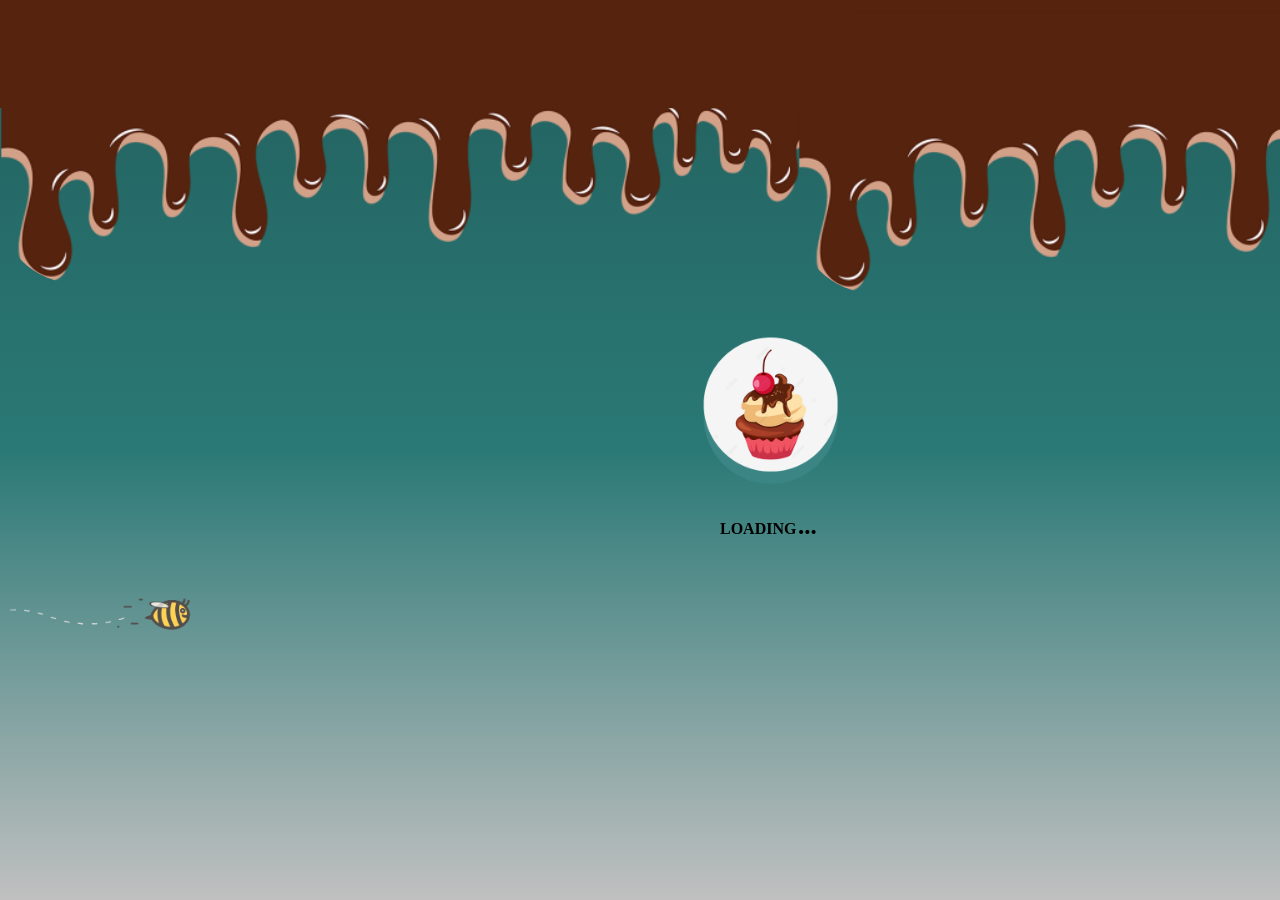
<file: index.html>
<!DOCTYPE html>
<html lang="pt-br">
<head>
    <meta charset="UTF-8">
    <meta http-equiv="X-UA-Compatible" content="IE=edge">
    <meta name="viewport" content="width=device-width, initial-scale=1.0">
    <title>ANIMAÇÃO</title>
    
    <link rel="stylesheet" href="https://cdnjs.cloudflare.com/ajax/libs/animate.css/4.1.1/animate.min.css" />
   <link rel="stylesheet" href="estilo_index.css">
</head>
<body>
    <div class=" principal">
        <div class="fundo">

        </div>

        <img class="logo" src="cupcake.png"  > 
    <img class="chocolate" src="cobertura de chocolate.png"  width="800px" >
    <img class="chocolate2" src="cobertura de chocolate.png"  width="800px" >  
    <img class="abelinha" src="abelinha2.gif"  width="200px" >
    <img class="fundomarrom" src="fundomarrom.png"  width="1000px" >
    <img class="fundomarrom2" src="fundomarrom.png"  width="1000px" >

    
    <div class="loading">
        LOADING 
    </div>
    
    <div class="pontinhos">
        ... 
    </div>
    

    </div>

    
</body>
<script>
    temporizador=setTimeout(Abrir,7000)
    function Abrir()
    {
        window.open("paginalogin.html","_self")
    }
    
</script>
</html>
</file>
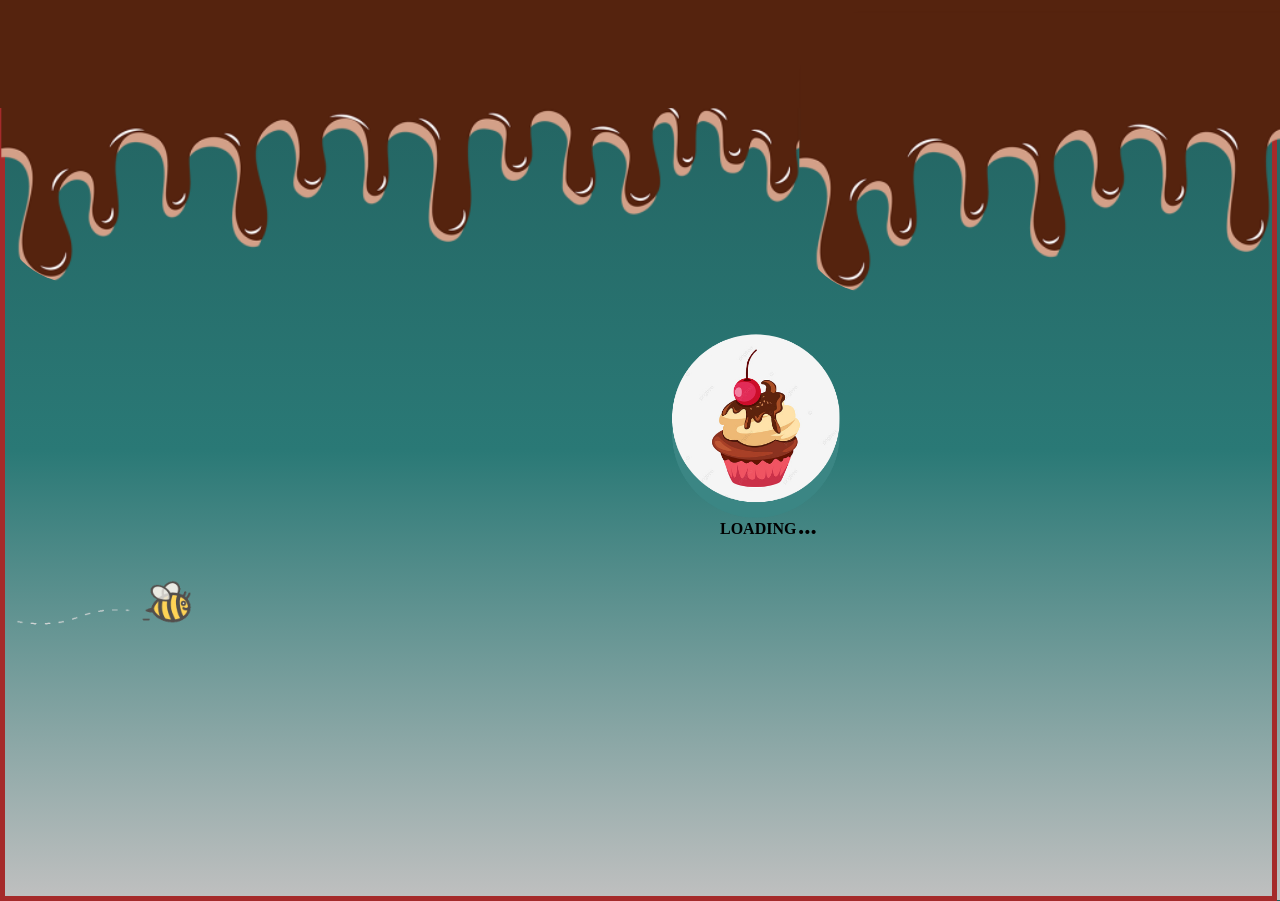
<file: animação.html>
<!DOCTYPE html>
<html lang="pt-br">
<head>
    <meta charset="UTF-8">
    <meta http-equiv="X-UA-Compatible" content="IE=edge">
    <meta name="viewport" content="width=device-width, initial-scale=1.0">
    <title>ANIMAÇÃO</title>
    
    <link rel="stylesheet" href="https://cdnjs.cloudflare.com/ajax/libs/animate.css/4.1.1/animate.min.css" />
    <style>

        body
        {
            margin: 0px;
            padding: 0px;
            width: 100%;
            height: 100vh;
            background-image: linear-gradient(to bottom,rgb(34, 95, 93), rgb(42, 121, 118),silver);

        }
        
        .principal
        {
            border-style: solid;
            border-color: brown;
            border-width: 5px;
            width: 99%;
            height: 99vh;
        }
        
        
        .fundo
        {
            font-family: "Trirong", serif;
            overflow: hidden;
            margin: 0;
            padding: 0%;
            width: 100%;
            height: 99vh;

        }
        .logo
        {
            border-radius: 75px;
            position: absolute;
            top: 300px;
            left: 280px; 
            animation: zoomIn 1s;
            width:1000px;
        }
    
        .chocolate
        {
           
            border-radius: 75px;
            position: absolute;
            top: 0px;
            left: 0px; 
            animation:chocolate01 4s infinite linear alternate;
        }
        @keyframes chocolate01
        {
            100%{left:0px;top:30px}

            0%{left:0px;top:0px}


        }
        .chocolate2
        {
           
            border-radius: 75px;
            position: absolute;
            top: 10px;
            left: 798px;
            animation:chocolate02 4s infinite linear alternate;
            
            z-index: 1;
    
        } 
        @keyframes chocolate02
        {
            100%{left:798px;top:30px}

            0%{top:0px}


        }
          
        
        .abelinha
        {
           position: absolute;
            top: 520px;
            left: 0px; 
            animation:abelinha2 7s infinite linear;
            z-index: 0;
            
           
        }
        @keyframes abelinha2
        {
            0%{left:0px;top:80px}

            100%{left:1500px;top:80px}


        }
        .fundomarrom
        {
            position: absolute;
            top: 00px;
            left: 0px; 
        }
        .fundomarrom2
        {
            position: absolute;
            top: 00px;
            left: 800px; 
        }
        .loading
        {
            position: absolute;
            top: 520px;
            left: 720px; 
            font-weight: bold
            
            
        }
        .pontinhos
        {
            position: absolute;
            top: 512px;
            left: 798px; 
            animation:flash 5s infinite linear;
           font-size: 25px;
           font-weight: bold
        }
        
           
        
    </style>
</head>
<body>
    <div class=" principal">
        <div class="fundo">

        </div>

        <img class="logo" src="cupcake.png"   > 
    <img class="chocolate" src="cobertura de chocolate.png"  width="800px" >
    <img class="chocolate2" src="cobertura de chocolate.png"  width="800px" >  
    <img class="abelinha" src="abelinha2.gif"  width="200px" >
    <img class="fundomarrom" src="fundomarrom.png"  width="1000px" >
    <img class="fundomarrom2" src="fundomarrom.png"  width="1000px" >

    
    <div class="loading">
        LOADING 
    </div>
    
    <div class="pontinhos">
        ... 
    </div>
    

    
    
    

    </div>

    
</body>
</html>
</file>
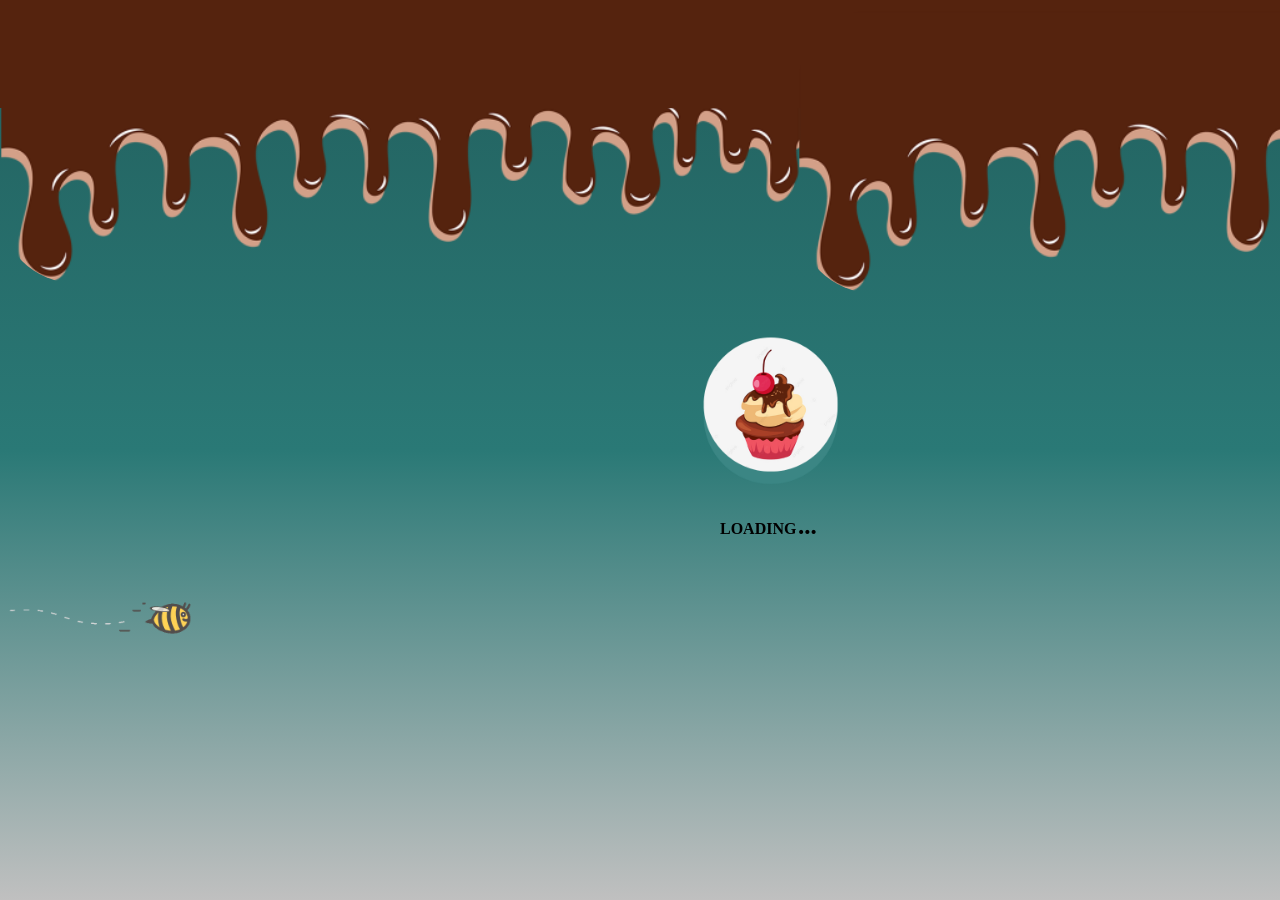
<file: exemplo.html>
<!DOCTYPE html>
<html lang="pt-br">
<head>
    <link rel="Website Icon" type="png"
    href="minilogo1.png">
    <meta charset="UTF-8">
    <meta http-equiv="X-UA-Compatible" content="IE=edge">
    <meta name="viewport" content="width=device-width, initial-scale=1.0">
    <title>ANIMAÇÃO</title>
    
    <link rel="stylesheet" href="https://cdnjs.cloudflare.com/ajax/libs/animate.css/4.1.1/animate.min.css" />
   <link rel="stylesheet" href="estilo_index.css">
</head>
<body>
    <div class=" principal">
        <div class="fundo">

        </div>

        <img class="logo" src="cupcake.png"  > 
    <img class="chocolate" src="cobertura de chocolate.png"  width="800px" >
    <img class="chocolate2" src="cobertura de chocolate.png"  width="800px" >  
    <img class="abelinha" src="abelinha2.gif"  width="200px" >
    <img class="fundomarrom" src="fundomarrom.png"  width="1000px" >
    <img class="fundomarrom2" src="fundomarrom.png"  width="1000px" >

    
    <div class="loading">
        LOADING 
    </div>
    
    <div class="pontinhos">
        ... 
    </div>
    

    </div>

    
</body>
<script>
    temporizador=setTimeout(Abrir,7000)
    function Abrir()
    {
        window.open("paginalogin.html","_self")
    }
    
</script>
</html>
</file>
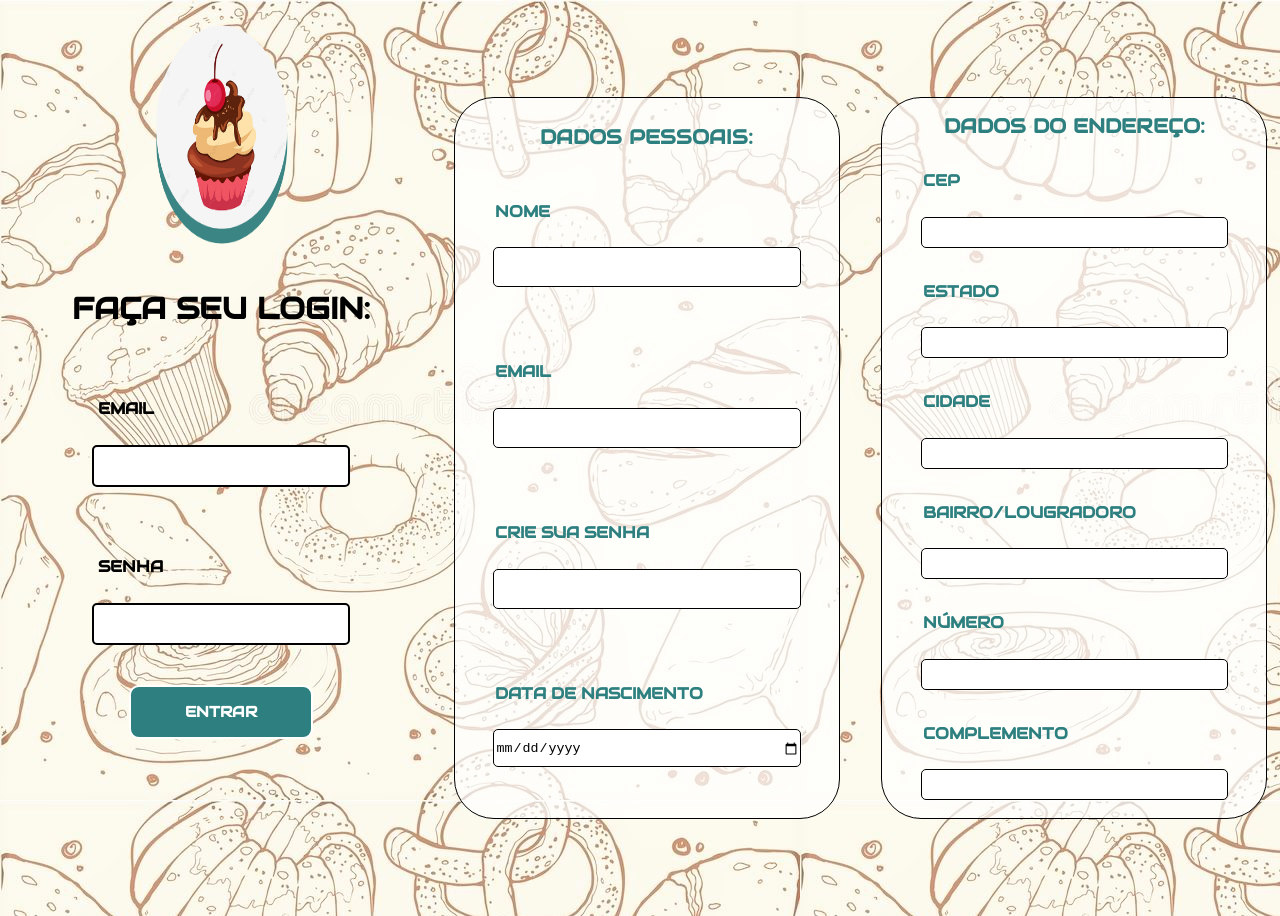
<file: paginacadastro.html>
<!DOCTYPE html>
<html lang="pt-br">
<head>
    <link rel="Website Icon" type="png"
     href="minilogo1.png">
    <link rel="stylesheet" href="https://fonts.googleapis.com/css?family=Audiowide">
    <meta charset="UTF-8">
    <meta http-equiv="X-UA-Compatible" content="IE=edge">
    <meta name="viewport" content="width=device-width, initial-scale=1.0">
    <title>PAGINACADASTRO</title>
   
    <link rel="stylesheet" href="estilo_cadastro.css"/>
    
</head>
<body>
    <div class="d1">
      <div class="cadastro">
        <img class="logo" src="novalogo.png"  width="170px" >
        <br> <br> 
        <b class="letrascadastro">FAÇA SEU LOGIN:</b>
        <br> <br>
        <div class="bordacad">
            <fieldset class="fieldset1">
                 <legend><b>EMAIL</b> </legend>
                 <input class="caixa" type="text">
            </fieldset>
            <fieldset class="fieldset1">
                <legend> <b>SENHA</b></legend>
                <input class="caixa" type="password">
            </fieldset>
        </div>
        <div class="botao">
            <a href="paginainicial.html">
                <b>ENTRAR</b>
                </a> 
           
        </div>
    </div>
      <div class="dPessoais">
        <b class="letraspessoais"> DADOS PESSOAIS:</b>
        <fieldset class="fieldset2">
            <legend><b> NOME </b> </legend>
            <input class="caixa2" type="text">
       </fieldset>
       <fieldset class="fieldset2">
           <legend> <b>EMAIL</b></legend>
           <input class="caixa2" type="text">
        </fieldset>
        <fieldset class="fieldset2">
           <legend><b>CRIE SUA SENHA</b></legend>
            <input class="caixa2" type="text" name="senha"> 
       </fieldset>
       <fieldset class="fieldset2">
           <legend> <b>DATA DE NASCIMENTO</b></legend>
           <input class="caixa2" type="date">
       </fieldset>
      </div>
      <div class="dProfissionais">
        <b class="letraspessoais"> DADOS DO ENDEREÇO:</b>
        <fieldset class="fieldset3">
            <legend><b> CEP </b> </legend>
            <input class="caixa3" type="number" id="telefone" name="telefone">
       </fieldset>
       <fieldset class="fieldset3">
           <legend> <b>ESTADO</b></legend>
           <input class="caixa3" type="text">
        </fieldset>
        <fieldset class="fieldset3">
           <legend><b>CIDADE</b> </legend>
            <input class="caixa3" type="text">
       </fieldset>
       <fieldset class="fieldset3">
           <legend> <b>BAIRRO/LOUGRADORO</b></legend>
           <input class="caixa3" type="text">
       </fieldset>
       <fieldset class="fieldset3">
        <legend> <b>NÚMERO</b></legend>
        <input class="caixa3" type="text">
    </fieldset>
    <fieldset class="fieldset3">
        <legend> <b>COMPLEMENTO</b></legend>
        <input class="caixa3" type="text">
    </fieldset>
      </div>
    </div>
</body>
</html>
</file>
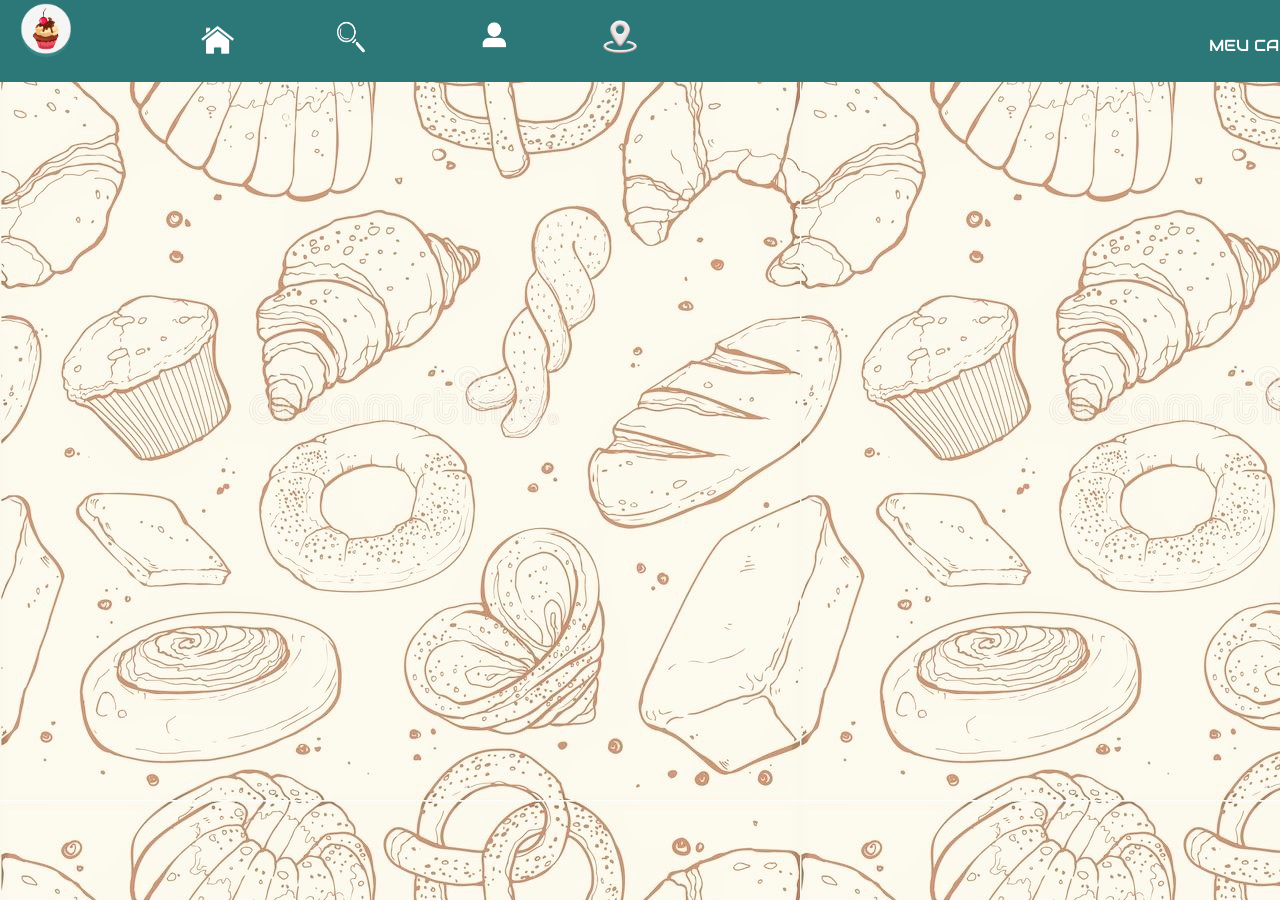
<file: paginacarrinho.html>
<!DOCTYPE html>
<link rel="stylesheet" href="https://fonts.googleapis.com/css?family=Audiowide">
<html lang="pt-br">
<head>
    <link rel="Website Icon" type="png"
    href="minilogo1.png">
    <meta charset="UTF-8">
    <meta http-equiv="X-UA-Compatible" content="IE=edge">
    <meta name="viewport" content="width=device-width, initial-scale=1.0">
    <title>Pagina carrinho</title>
    <link rel="stylesheet" href="estilo_carrinho.css">
    <link href='https://fonts.googleapis.com/css?family=Courgette' rel='stylesheet'>
    <link href="https://fonts.googleapis.com/css2?family=Freehand&family=Pinyon+Script&display=swap" rel="stylesheet">
    
<body>
    <div class="principal">
        <div class="D12">
              
                 
                
            <div class="D3">
                <a href="paginainicial.html">
                <img  title="Ver Página Inicial" src="casinha.png" width="120px" height="60px"> 
                </a> 

            </div>
            
             <div class="D5">
                <a href="paginahistorico.html">
                <img title="Ver Histórico" src="lupa.png" width="35px" height="35px"> 
                </a> 
                
             </div>
             <div class="D6">
                <a href="paginaperfil.html">
                <img  title="Ver Perfil" src="perfil.png" width="70px" height="70px"> 
                </a> 
                
             </div>
             <div class="D4">
                <a href="Paginalocalização.html">
                <img  title="Ver Localização" src="localização.png" width="40px" height="40px"> 
                </a> 
                
             </div>
             <div class="D7">
                MEU CARRINHO
            </div>
            <div class="D8">
                <a href="paginacarrinho.html">
                <img  title="Ver carrinho" src="carrinho.png" width="130px" height="80px"> 
                </a>
            </div>
             <div class="D9">
                <img src="trespontos.png" width="280px" height="190px"> 
                
               
                
             </div>
             
             <img class="logo" src="novalogo.png" width="150px"  > 
     </div>

     <div class ="botaopagamento">
        <a href="paginapagamento.html">
            CONFIRMAR COMPRA
        </a>
    </div>

     
    

            
</div>   
</body>
</html>
</file>
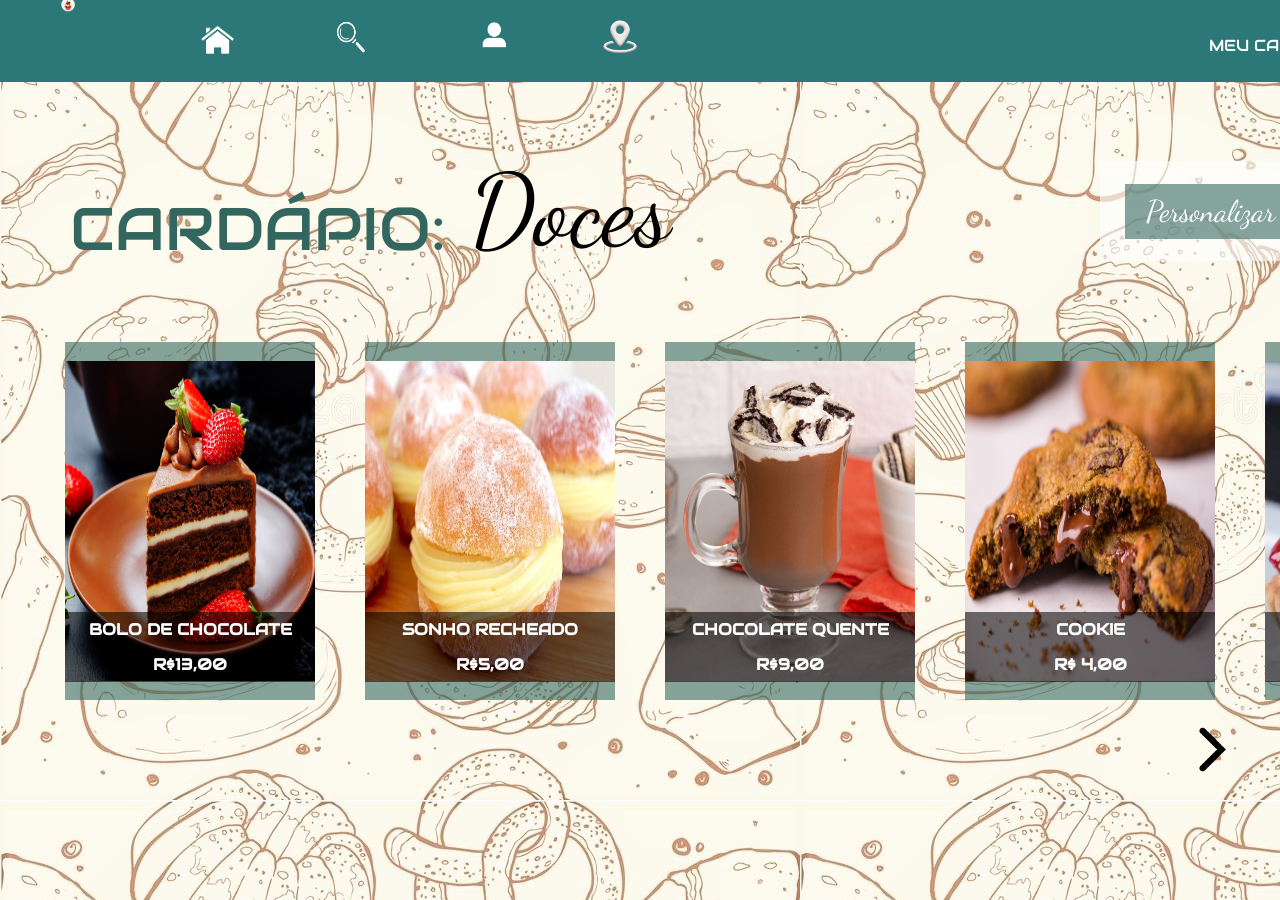
<file: paginadoces.html>
<!DOCTYPE html>
<link rel="stylesheet" href="https://fonts.googleapis.com/css?family=Audiowide">
<html lang="pt-br">
<head>
    <link rel="Website Icon" type="png"
    href="minilogo1.png">
    <meta charset="UTF-8">
    <meta http-equiv="X-UA-Compatible" content="IE=edge">
    <meta name="viewport" content="width=device-width, initial-scale=1.0">
    <title>Pagina doces</title>
    <link rel="stylesheet" href="estilo_doces.css">
    <link href='https://fonts.googleapis.com/css?family=Courgette' rel='stylesheet'>
    <link href="https://fonts.googleapis.com/css2?family=Freehand&family=Pinyon+Script&display=swap" rel="stylesheet">
    <link rel="preconnect" href="https://fonts.gstatic.com" crossorigin>
    <link href="https://fonts.googleapis.com/css2?family=Dancing+Script&display=swap" rel="stylesheet">
    
<body>
    <div class="principal">
       
            
            <div class="D12">
              
                 
                
                    <div class="D3">
                        <a href="paginainicial.html">
                        <img  title="Ver Página Inicial" src="casinha.png" width="120px" height="60px"> 
                        </a> 
    
                    </div>
                    
                     <div class="D5">
                        <a href="paginahistorico.html">
                        <img title="Ver Histórico" src="lupa.png" width="35px" height="35px"> 
                        </a> 
                        
                     </div>
                     <div class="D6">
                        <a href="paginaperfil.html">
                        <img  title="Ver Perfil" src="perfil.png" width="70px" height="70px"> 
                        </a> 
                        
                     </div>
                     <div class="D4">
                        <a href="Paginalocalização.html">
                        <img  title="Ver Localização" src="localização.png" width="40px" height="40px"> 
                        </a> 
                        
                     </div>
                     <div class="D7">
                        MEU CARRINHO
                    </div>
                    <div class="D8">
                        <a href="paginacarrinho.html">
                        <img  title="Ver carrinho" src="carrinho.png" width="130px" height="80px"> 
                        </a>
                    </div>
                     <div class="D9">
                        <img src="trespontos.png" width="280px" height="190px"> 
                        
                       
                        
                     </div>
                     
                    <div class="D11"></div>
                    
                    

                
        
                 

                 
                 
                 
            
            
  
        
        <img class="logo" src="cupcake.png"   > 
        
        

        <div class="propaganda">
                <div onclick="executa();" class="botaodeslizar">
               <img src="seta02.png" width="40px">
            </div>
            <div onclick="executa2();" class="botaodeslizar2">
                <img src="seta002.png" width="40px">
             </div>
            <div class="carrossel" id="carrossel">
                <div class="todas">
                    <div id="bolo_chocolate" class="img_legenda">
                        <img onclick="adicionar('bolo_chocolate');" src="bolodechocolate.png" width="250px" height="320px" >
                        <div class="preco">
                            <b>BOLO DE CHOCOLATE</b>
                            <b>R$13,00</b>
                        </div>
                    </div>

                    <div class="img_legenda" id="sonho recheado">
                        <img onclick="adicionar('sonho recheado');" src="sonho recheado02.jpg" width="250px" height="320px" >
                        <div class="preco">
                            <b>SONHO RECHEADO</b>
                            <b>R$5,00</b>
                        </div>
                    </div> 

                    <div class="img_legenda" id="chocolate quente">
                        <img onclick="adicionar('chocolate quente');" src="Chocolate Quente 002.jpg" width="250px" height="320px" >
                        <div class="preco">
                            <b>CHOCOLATE QUENTE</b>
                            <b>R$9,00</b>
                        </div>
                    </div>

                    

                    <div class="img_legenda" id="cookie">
                        <img onclick="adicionar('cookie');" src="cookie002.jpg" width="250px" height="320px"  >
                        <div class="preco">
                            <b>COOKIE</b>
                            <b>R$ 4,00</b>
                        </div>
                    </div>
                    
                    
                    
                    
                    <div class="img_legenda" id="torta de morango">
                        <img onclick="adicionar('torta de morango');" src="tortademorango.jpg"width="250px" height="320px" >
                        <div class="preco">
                            <b>TORTA DE MORANGO</b>
                            <b>R$15,00</b>
                        </div>
                    </div> 


                    <div class="img_legenda" id="brownie">
                        <img onclick="adicionar('brownie');"src="brownie.jpg"width="250px" height="320px" >
                        <div class="preco">
                            <b>BROWNIE</b>
                            <b>R$6,00</b>
                        </div>
                    </div> 


                    <div class="img_legenda" id="torta de framboesa">
                        <img onclick="adicionar('torta de framboesa');" src="tortamorango.png"width="250px" height="320px" >
                        <div class="preco">
                            <b>TORTA DE FRAMBOESA</b>
                            <b>R$15,00</b>
                        </div>
                    </div> 

                </div>
                <div class="titulo">
                    CARDÁPIO:
                </div>
                <div class="subtitulo">
                   Doces
                </div>
                
                <div class="personalize">
                   
                   
                    <div class="botaoescolha">
                        <a href="paginaescolha.html">
                            Personalizar Meu pedido
                        </a> 
                       
                        
                            
                    </div>
                </div>

        
    </div>
    
</body>
<script>
    function executa()
    {
        carrossel.classList.remove("teste2")
       carrossel.classList.add("teste")

    }
    function executa2()
    {
        carrossel.classList.remove("teste")
        carrossel.classList.add("teste2")

    }
    function adicionar(produto)
    {
        if(document.getElementById(produto).style.borderColor!="green")
        {
            document.getElementById(produto).style.borderStyle = "solid"
            document.getElementById(produto).style.borderColor="green"
        }
        else
        {
            document.getElementById(produto).style.borderStyle = "none"
            document.getElementById(produto).style.borderColor="red"
        }
        

        

        
        
    }
</script>
</html>
</file>
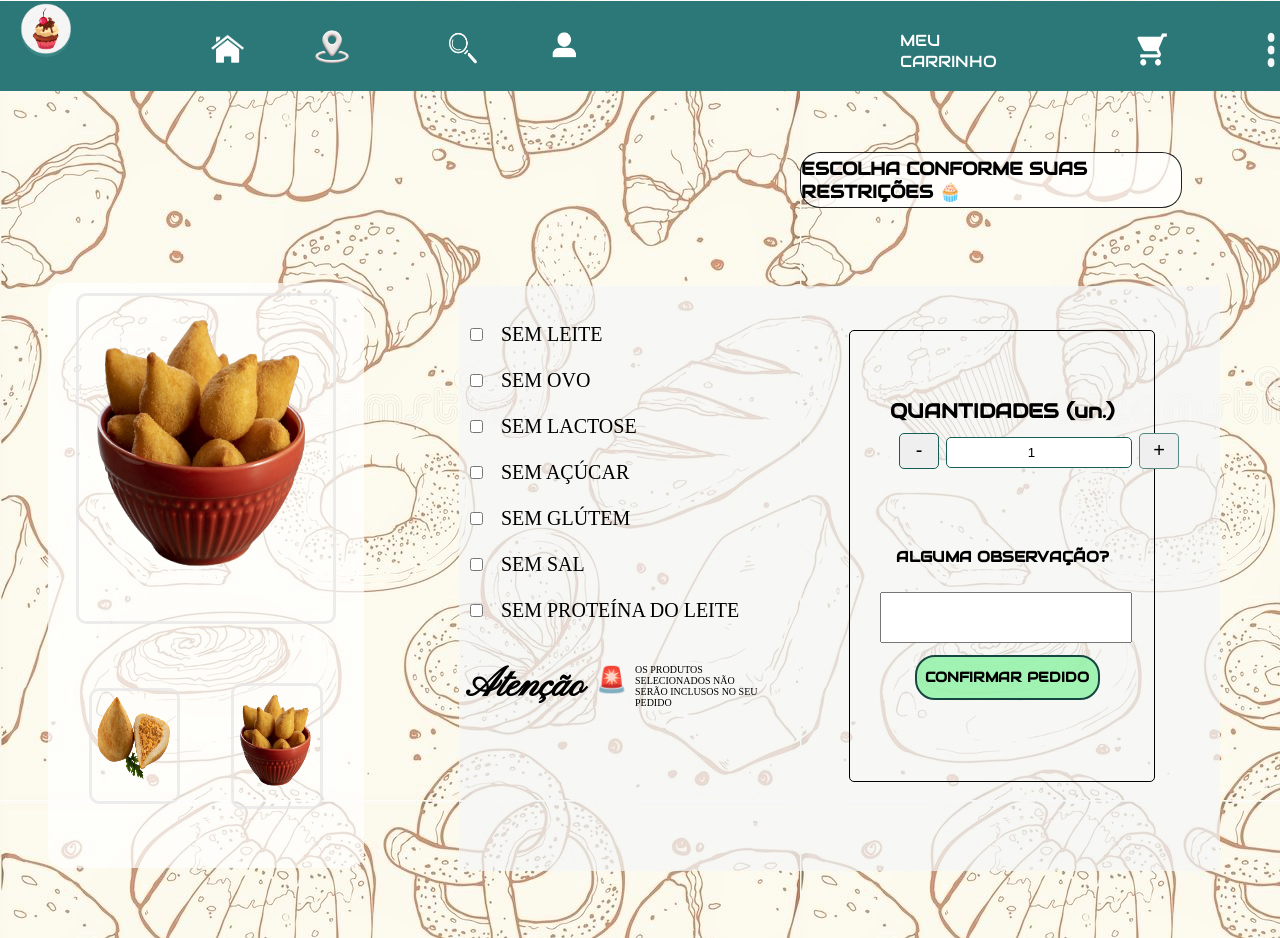
<file: paginaescolha.html>
<!DOCTYPE html>
<link rel="stylesheet" href="https://fonts.googleapis.com/css?family=Audiowide">
<html lang="pt-br">
<head>
    <link rel="Website Icon" type="png"
    href="minilogo1.png">
    <meta charset="UTF-8">
    <meta http-equiv="X-UA-Compatible" content="IE=edge">
    <meta name="viewport" content="width=device-width, initial-scale=1.0">
    <title>Pagina escolha</title>
    <link rel="stylesheet" href="https://cdnjs.cloudflare.com/ajax/libs/animate.css/4.1.1/animate.min.css"/>
    <link rel="stylesheet" href="estilo_escolha.css">
    <link href='https://fonts.googleapis.com/css?family=Courgette' rel='stylesheet'>
    <link href="https://fonts.googleapis.com/css2?family=Freehand&family=Pinyon+Script&display=swap" rel="stylesheet">
    
<body>
        <div class="D12">
              
                 
                
            <div class="D3">
                <a href="paginainicial.html">
                <img  title="Ver Página Inicial" src="casinha.png" width="120px" height="60px"> 
                </a> 

            </div>
            
             <div class="D5">
                <a href="paginahistorico.html">
                <img title="Ver Histórico" src="lupa.png" width="35px" height="35px"> 
                </a> 
                
             </div>
             <div class="D6">
                <a href="paginaperfil.html">
                <img  title="Ver Perfil" src="perfil.png" width="70px" height="70px"> 
                </a> 
                
             </div>
             <div class="D4">
                <a href="Paginalocalização.html">
                <img  title="Ver Localização" src="localização.png" width="40px" height="40px"> 
                </a> 
                
             </div>
             <div class="D7">
                MEU CARRINHO
            </div>
            <div class="D8">
                <a href="paginacarrinho.html">
                <img  title="Ver carrinho" src="carrinho.png" width="130px" height="80px"> 
                </a>
            </div>
             <div class="D9">
                <img src="trespontos.png" width="280px" height="190px"> 
                </div>
            
            <img class="logo" src="novalogo.png" width="150px"  > 
        </div>

       
        <div class="Escritasino">
            <img class="">
        </div>

<div class="scr">
        <div class="des1"><b>ESCOLHA CONFORME SUAS RESTRIÇÕES 🧁</b></div>
        
        <div class="principal">
                <div class="produtosverde">
                    <div class="img-zoom">
                        <img src="lupacoxinha3.png">
                     </div>
                     
                     <div class="produtosverde2">
                            <img src="coxinhacortada.png" height="110vh" width="30%" class="bordinha" >
                            <img src="lupacoxinha3.png" height="120vh" width="30%" class="bordinha">
                     </div>
                     
                </div>
                <div class="produtosvermelho">
                            <fieldset class="fieldcomidas">
                                <br>
                                    <input type="checkbox" name="comida"> &nbsp; SEM LEITE <br> <br>
                                    <input type="checkbox" name="comida"> &nbsp; SEM OVO  <br> <br>
                                    <input type="checkbox" name="comida"> &nbsp; SEM LACTOSE  <br> <br>
                                    <input type="checkbox" name="comida"> &nbsp; SEM AÇÚCAR  <br> <br>
                                    <input type="checkbox" name="comida"> &nbsp; SEM GLÚTEM  <br> <br>
                                    <input type="checkbox" name="comida"> &nbsp; SEM SAL  <br> <br>
                                    <input type="checkbox" name="comida"> &nbsp; SEM PROTEÍNA DO LEITE <br> <br>
                                    <div class="lembrete">
                                        <b>Atenção</b><br><div class="alerta">🚨</div>
                                        <div class="lembrete2">
                                            OS PRODUTOS SELECIONADOS NÃO SERÃO INCLUSOS NO SEU PEDIDO
                                        </div>
                                    </div>
                            </fieldset>
                            <div class="qntdd">
                                <b>QUANTIDADES (un.)</b>
                                <fieldset class="fieldquantidades">
                                    <button onclick="Subtrair();" class="menos"> - </button>
                                    <input class="numero" value="1" id="numero" type="number">
                                    <button onclick="Adicionar();" class="mais">+</button>
                                </fieldset>
                                <div class="observacao">
                                    <b>ALGUMA OBSERVAÇÃO?</b><br>
                                    <fieldset class="obs">
                                        <input class="obss" type="text">
                                    </fieldset>
                                    <a href="paginapagamento.html">
                                    <button class="ok"><b>CONFIRMAR PEDIDO</b></button></a> 
                                    
                                </div>
                            </div>
                        
                            
                    </div>   
          
                </div>     
</div>
</body>
<script>
    function Adicionar()
    {
        numero.value=parseInt(numero.value)+1 
    }
    function Subtrair()
    {
        if(numero.value >1)
        {
            numero.value=parseInt(numero.value)-1
        }
    }
</script>
</html>
</file>
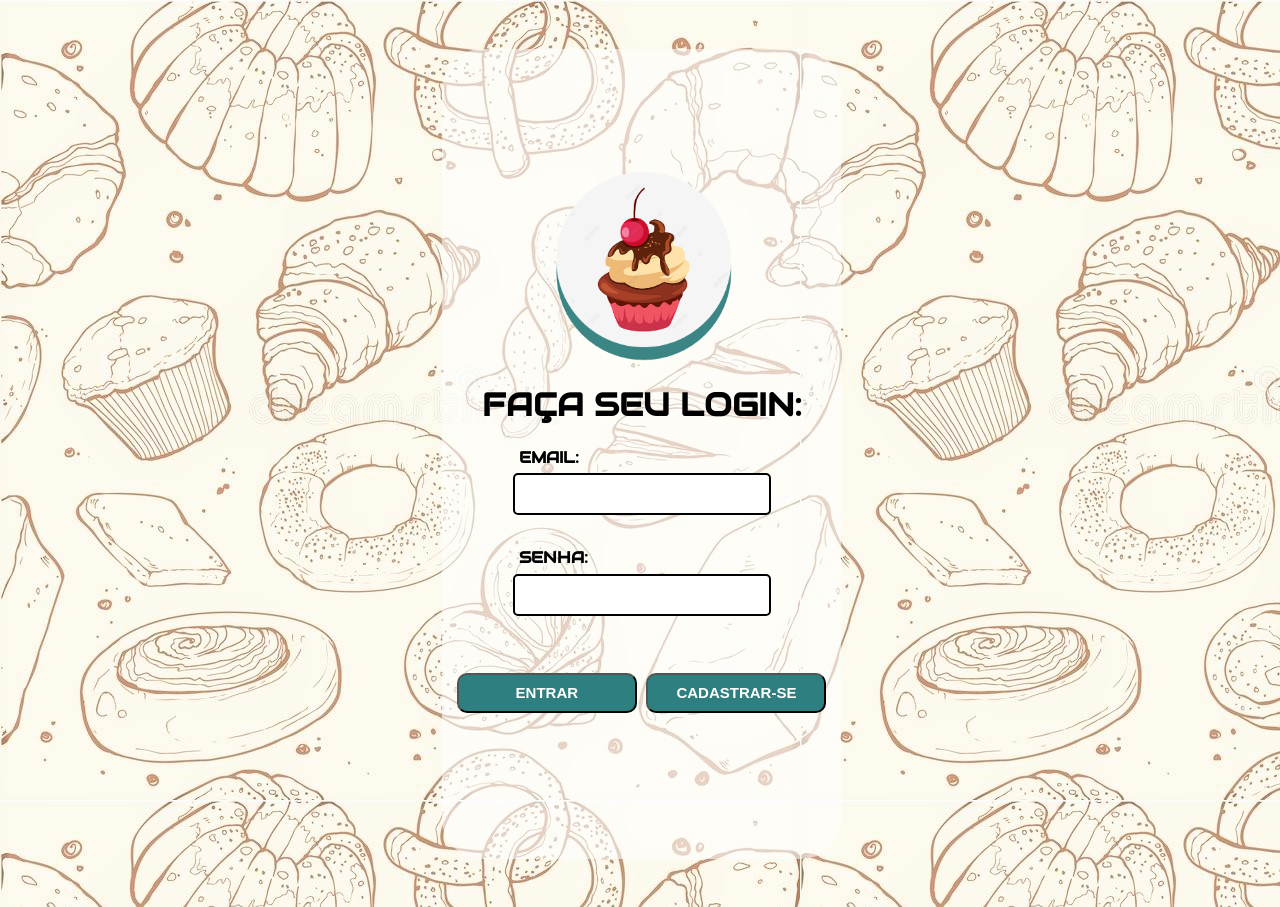
<file: paginalogin.html>
<!DOCTYPE html>
<html lang="pt-br">
<head>
    <link rel="Website Icon" type="png"
    href="minilogo1.png">
    <link rel="stylesheet" href="https://fonts.googleapis.com/css?family=Audiowide">
    <meta charset="UTF-8">
    <meta http-equiv="X-UA-Compatible" content="IE=edge">
    <meta name="viewport" content="width=device-width, initial-scale=1.0">
    <title>PAGINALOGIN</title>
  
        <link rel="stylesheet" href="estilo_login.css"/>
   
</head>
<body>

    <div class="D1">
        <div class="D2">
            <img class="logo" src="novalogo.png" width="180px">
            <h1>FAÇA SEU LOGIN:</h1>
    
     <fieldset class="fieldset1">
            <legend><b>EMAIL:</b> </legend>
            <input class="caixa" type="text">
     </fieldset>
            <br> 
    <fieldset class="fieldset1">
            <legend> <b>SENHA:</b></legend>
            <input class="caixa" type="password">
    </fieldset>
    <br>
        <div class="D3">
            <button class="botao">
            <a href="paginainicial.html">
            <b>ENTRAR</b> 
             </a>
            </button>
             <button class="botao">
                <a href="paginacadastro.html">
                <b>CADASTRAR-SE</b>
                 </a>
        </button>

        </div>
</body>
</html>
</file>
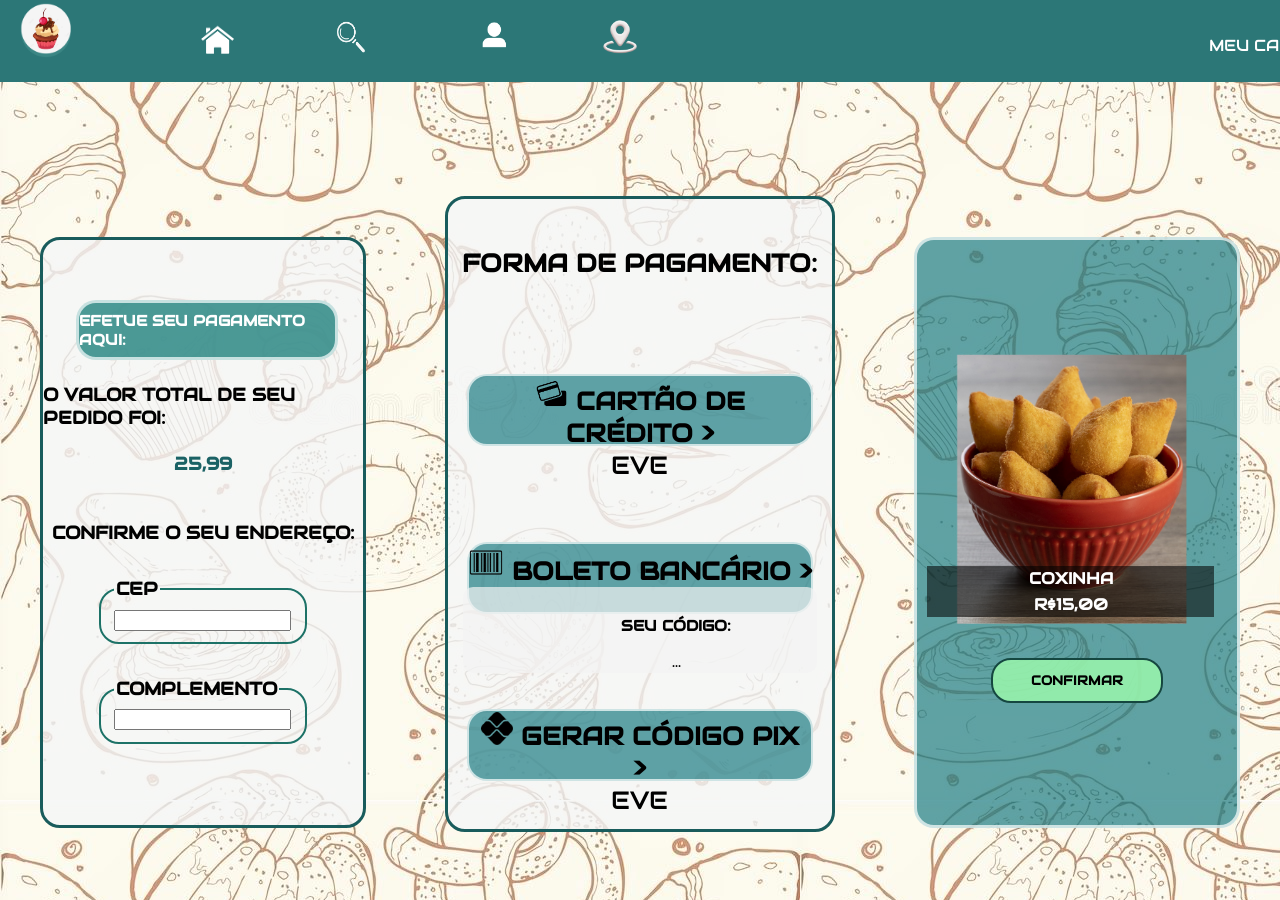
<file: paginapagamento.html>
<!DOCTYPE html>
<html lang="pt-br">
<head>
    <link rel="Website Icon" type="png"
    href="minilogo1.png">
    <meta charset="UTF-8">
    <meta http-equiv="X-UA-Compatible" content="IE=edge">
    <meta name="viewport" content="width=device-width, initial-scale=1.0">
    <title>PAGAMENTO</title>
    <link rel="stylesheet" href="https://cdnjs.cloudflare.com/ajax/libs/animate.css/4.1.1/animate.min.css"/>
    <link rel="stylesheet" href="https://fonts.googleapis.com/css?family=Audiowide">
    <link href='https://fonts.googleapis.com/css?family=Courgette' rel='stylesheet'>
    <link rel="stylesheet" href="estilo_pagamento.css">
    <link href="https://fonts.googleapis.com/css2?family=Freehand&family=Pinyon+Script&display=swap" rel="stylesheet">
    <script src="jquery-3.6.4.min.js"></script>
</head>
   
<body>
    <div class="principal">
        <div class="D12">
                
            <div class="D3">
                <a href="paginainicial.html">
                <img  title="Ver Página Inicial" src="casinha.png" width="120px" height="60px"> 
                </a> 

            </div>
            
             <div class="D5">
                <a href="paginahistorico.html">
                <img title="Ver Histórico" src="lupa.png" width="35px" height="35px"> 
                </a> 
                
             </div>
             <div class="D6">
                <a href="paginaperfil.html">
                <img  title="Ver Perfil" src="perfil.png" width="70px" height="70px"> 
                </a> 
                
             </div>
             <div class="D4">
                <a href="Paginalocalização.html">
                <img  title="Ver Localização" src="localização.png" width="40px" height="40px"> 
                </a> 
                
             </div>
             <div class="D7">
                MEU CARRINHO
            </div>
            <div class="D8">
                <a href="paginacarrinho.html">
                <img  title="Ver carrinho" src="carrinho.png" width="130px" height="80px"> 
                </a>
            </div>
             <div class="D9">
                <img src="trespontos.png" width="280px" height="190px"> 

             </div>
             
            <div class="D11"></div>
  
            <img class="logo" src="novalogo.png">
        </div>
            
          <div class="paggeral">
            
            <div class="pagamento2">
                <div class="pagamento3">
                    <div class="pagtitulo">
                        <b>EFETUE SEU PAGAMENTO AQUI:</b>
                    </div><br>
                    <b class="valortotal" >O VALOR TOTAL DE SEU PEDIDO FOI: <br>
                         <span class="dinheiro"> <br> 25,99 </span></b>
                    <br><br>
                    <b>CONFIRME O SEU ENDEREÇO:</b>
                    <br>
                    <fieldset class="fild">
                        <legend class="legend"><b>CEP</b></legend>
                     
                        <input maxlength="9" type="text" id="cep" onkeyup="ValidarCEP();">
                        <script>
                        function ValidarCEP()
                  {
                      //acesse o site regex101.com
                      expressao = /[0-9]{5}-[0-9]{3}$/g; 
                      texto = cep.value;
                      if (texto.length==5)
                      {
                          cep.value = texto + "-";
                      }
              
                      resposta = expressao.test(texto);
                      if (resposta==true)
                       {
                          cep.classList.remove('errado');
                          cep.classList.add('certo');
                       }
                      if (resposta==false)
                       {
                          cep.classList.remove('certo');
                          cep.classList.add('errado');
                       }
                  }
                </script> 
                    </fieldset><br>
                    <fieldset class="fild">
                        <legend><b>COMPLEMENTO</b> </legend>
                         <input type="text">
                    </fieldset>
                    
                    </div>
            <div class="pagamento4">
                 <b> FORMA DE PAGAMENTO: </b>
                
             <button  id="abrir1" onclick="Abra1();" class="cartao">
                <div class="cartao2"> 
                    <img src="cartaocredito.png" width="10%">
                        <b>CARTÃO DE CRÉDITO  ></b> 
                </div>
                <div id="A1" class="texto1"> EVE</div>
            </button>

            <button id="abrir2" onclick="Abra2();" class="boleto">
                    <div class="boleto2"> 
                        <img src="boleto.png" width="10%">
                        <b>BOLETO BANCÁRIO   ></b> 

                        <div id="A2" class="texto2"> 
                            <fieldset class="fild2">
                                <legend> <b>SEU CÓDIGO:</b></legend>
                                <span> ... </span>
                            </fieldset>
                        </div>
                    </div>
                
            </button>
            <button id="abrir3" onclick="Abra3();" class="pix">
                    <div class="pix2"> 
                        <img src="pix.png" width="10%">
                        <b>GERAR CÓDIGO PIX   ></b> 
                <div id="A2" class="texto3"> EVE</div>
             </div>
            </button>
            </div>
            
            
          <div class="pagamento5">
                <img src="imgcoxinha.png" width="85%">
                <div class="preco">
                    <b>COXINHA</b>
                    <b>R$15,00</b>
                </div>
                <div class="btt">
                    <button id="comprar" onclick="Comprar();" class="confirmaPAG">
                        <b><span
                    id="confirm">CONFIRMAR
                </span></b>

                  <img class="img_ok" id="img_ok" src="correto.png">
                    </button>
                </div>
                
            </div>
        
           
</body>
<script>
    function Comprar()
    {
        $("#comprar").animate({height:"20px"}, 1000);
        $("#confirm").animate({opacity:"0"}, 500);
        $("#comprar").animate({width:"280px", borderRadius:"50px"}, 1000, Imagem);
        $("#comprar").animate({height:"60px",width:"60px", borderRadius:"30px"}, 700);
        comprar.style.backgroundSize="100%"
        comprar.style.borderColor="white"
    }
    function Imagem()
    {
        $("#img_ok").animate({opacity:"1"}, 1000, Sair);
    }
    function Sair()
    {
        window.open("pedidoefetuado.html","_self");
    }
    
</script>
<script>
    function Abra1()
    {
        $("#abrir1").animate({height:"60%"}, 1000);
        $("#abrir2").animate({height:"10%"}, 1000);
        $("#abrir3").animate({height:"10%"}, 1000);
        $("#A1").animate({opacity:"1"}, 1000);
        
    }
    function Abra2()
    {
        $("#abrir2").animate({height:"40%"}, 1000);
        $("#abrir1").animate({height:"10%"}, 1000);
        $("#abrir3").animate({height:"10%"}, 1000);
    }
    function Abra3()
    {
        $("#abrir3").animate({height:"40%"}, 1000);
        $("#abrir2").animate({height:"10%"}, 1000);
        $("#abrir1").animate({height:"10%"}, 1000);
    }
</script>
</html>
</file>
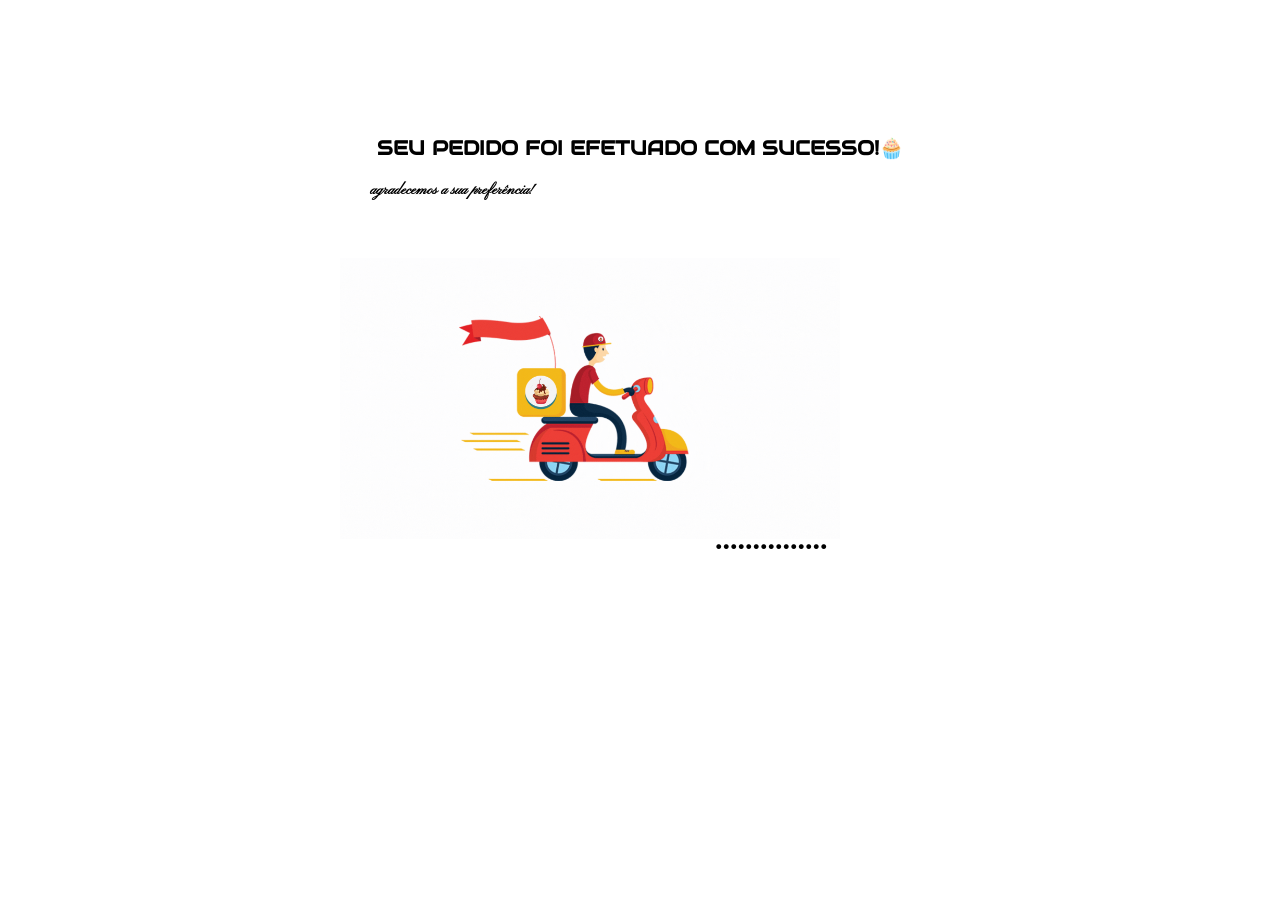
<file: pedidoefetuado.html>
<!DOCTYPE html>
<html lang="pt-br">
<head>
    <link rel="Website Icon" type="png"
    href="minilogo1.png">
    <link href='https://fonts.googleapis.com/css?family=Courgette' rel='stylesheet'>
    <link href="https://fonts.googleapis.com/css2?family=Freehand&family=Pinyon+Script&display=swap" rel="stylesheet">
    <link rel="stylesheet" href="https://fonts.googleapis.com/css?family=Audiowide">
    <link rel="stylesheet" href="https://cdnjs.cloudflare.com/ajax/libs/animate.css/4.1.1/animate.min.css" />
    <link rel="stylesheet" href="estilo_pedidoefetuado.css"/>
    <meta charset="UTF-8">
    <meta http-equiv="X-UA-Compatible" content="IE=edge">
    <meta name="viewport" content="width=device-width, initial-scale=1.0">
    <title>PEDIDO EFETUADO</title>
</head>
<body>
    <div class="pedido">
       <b>SEU PEDIDO FOI EFETUADO COM SUCESSO!🧁</b> 
        <div class="pedido2">
          <b> agradecemos a sua preferência!</b>
        </div>
    </div>
    <img class="motoca" src="motoca.gif">
    <div class="pontinhos">
        ...............
    </div>
</body>
</html>
</file>
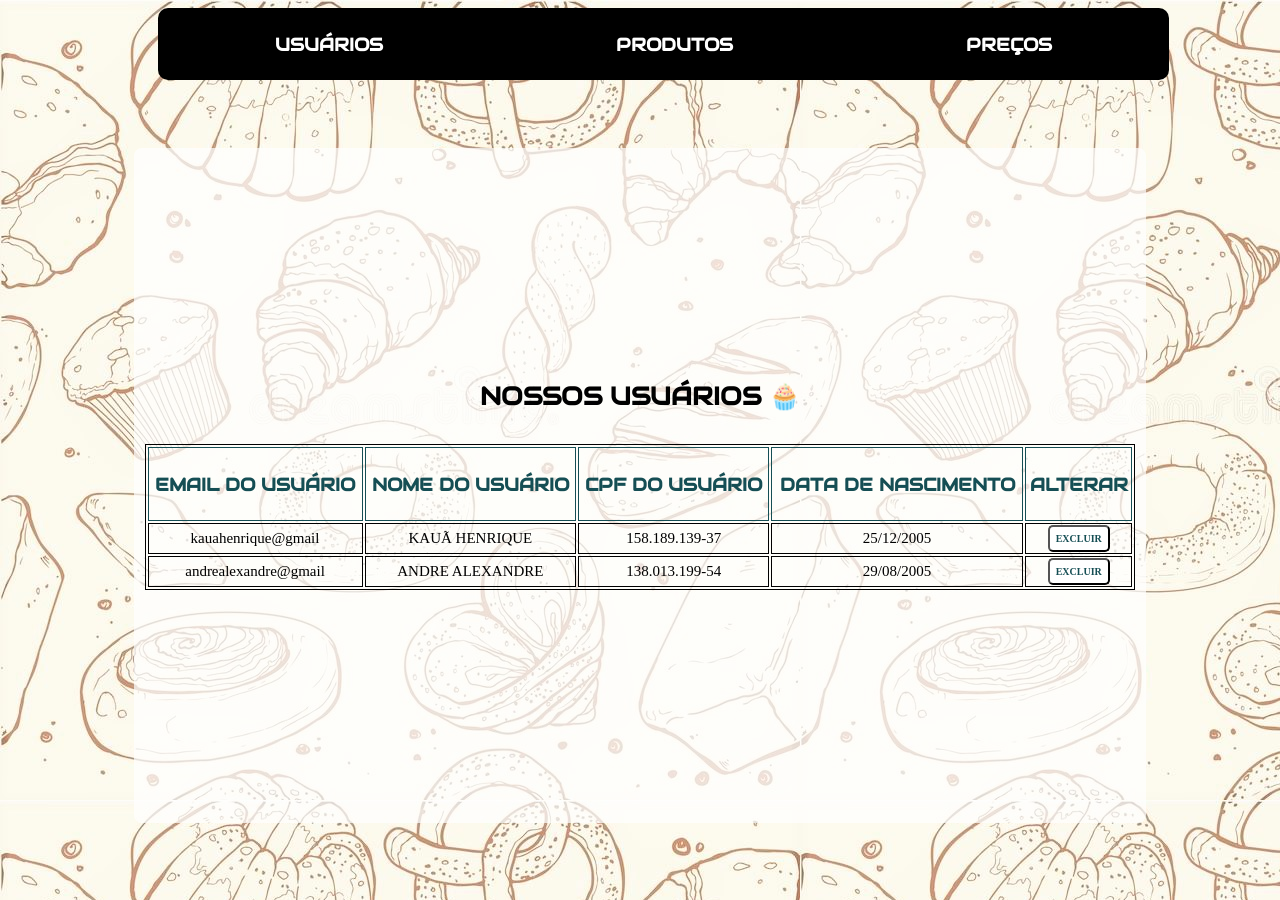
<file: pedidospendentes_adm.html>
<!DOCTYPE html>
<html lang="en">
<head>
    <link rel="Website Icon" type="png"
     href="minilogo1.png">
    <meta charset="UTF-8">
    <meta http-equiv="X-UA-Compatible" content="IE=edge">
    <meta name="viewport" content="width=device-width, initial-scale=1.0">
    <link rel="Website Icon" type="png"
    href="../img/minilogo1.png">  
    <link rel="stylesheet" href="estilo_pendentes.css">
    <link rel="stylesheet" href="https://fonts.googleapis.com/css?family=Audiowide">
    <title>ADMNISTRAÇÃO</title>
</head>
<body>
    <form>
    <div class="menu">
        <button class="botao">
            <a href="paginainicial.html">
            <b>USUÁRIOS</b> 
             </a>

             <button class="botao">
                <a href="paginainicial.html">
                <b>PRODUTOS</b> 
                 </a>

                 <button class="botao">
                    <a href="paginainicial.html">
                    <b>PREÇOS</b> 
                     </a>
    </div>
    <div class="prin">
        <div class="tabela">
         <B>NOSSOS USUÁRIOS 🧁</B> <br>
        <table class="tabelinha">
            <thead>
                <tr>
                    <th class="verde">EMAIL DO USUÁRIO</th>
                    <th class="verde">NOME DO USUÁRIO</th>
                    <th class="verde">CPF DO USUÁRIO</th>
                    <th class="verde">DATA DE NASCIMENTO</th>
                    <th class="verde">ALTERAR</th>
                </tr>
            </thead>
            <tbody>
                <tr>
                    <td>kauahenrique@gmail</td>
                    <td>KAUÃ HENRIQUE</td>
                    <td>158.189.139-37</td>
                    <td>25/12/2005</td>
                    <td>
                        <button class="excluir"><b>EXCLUIR</b></button>
                    </td>
                </tr>
                <tr>
                    <td>andrealexandre@gmail</td>
                    <td>ANDRE ALEXANDRE</td>
                    <td>138.013.199-54</td>
                    <td>29/08/2005</td>
                    <td> 
                        <button class="excluir"><b>EXCLUIR</b></button>
                    </td>
                </tr>
                
            </tbody>
        </table> 
    </div> 
    </div>
</form>
    
</body>
</html>
</file>
<file: estilo_index.css>
body
{
    margin: 0px;
    padding: 0px;
    width: 100%;
    height: 100vh;
    background-image: linear-gradient(to bottom,rgb(34, 95, 93), rgb(42, 121, 118),silver);
    position: relative;
    overflow: hidden;

}

.principal
{
    width: 99%;
    height: 99vh;
}


.fundo
{
    font-family: "Trirong", serif;
    overflow: hidden;
    margin: 0;
    padding: 0%;
    width: 100%;
    height: 99vh;

}
.logo
{
    border-radius: 75px;
    position: absolute;
    top: 310px;
    left: 390px; 
    animation: zoomIn 1s;
    width: 800px;
}

.chocolate
{
   
    border-radius: 75px;
    position: absolute;
    top: 0px;
    left: 0px; 
    animation:chocolate01 4s infinite linear alternate;
}
@keyframes chocolate01
{
    100%{left:0px;top:30px}

    0%{left:0px;top:0px}


}
.chocolate2
{
   
    border-radius: 75px;
    position: absolute;
    top: 10px;
    left: 798px;
    animation:chocolate02 4s infinite linear alternate;
    z-index: 1;

} 
@keyframes chocolate02 /* mudamos o top e left*/
{
    100%{left:798px;top:30px}

    0%{top:0px}
}
.abelinha
{
   position: absolute;
    top: 520px;
    left: 0px; 
    animation:abelinha2 7s infinite linear;
    z-index: 0;
}
@keyframes abelinha2 /* mudamos o left*/
{
    0%{left:0px;top:80px}

    100%{left:1500px;top:80px}


}
.fundomarrom
{
    position: absolute;
    top: 00px;
    left: 0px; 
}
.fundomarrom2
{
    position: absolute;
    top: 00px;
    left: 800px; 
}
.loading
{
    position: absolute;
    top: 520px;
    left: 720px; 
    font-weight: bold
}
.pontinhos
{
    position: absolute;
    top: 512px;
    left: 798px; 
    animation:flash 5s infinite linear;
   font-size: 25px;
   font-weight: bold
}
</file>
<file: estilo_cadastro.css>
body
        {
            font-family: "Audiowide", sans-serif;
            background-image: url("fundo4.jpg");
            width: 100%;
            height: 100vh;
            display: flex;
            flex-direction: row;
            justify-content: space-around;
            justify-items: center;
            align-content: center;
            align-items: center;
            overflow: hidden;
            
        }
        .d1
        {
           
            width: 100%;
            height: 100vh;
            display: flex;
            flex-direction: row;
            justify-content: space-around;
            justify-items: center;
            align-content: center;
            align-items: center;  
        }
        .cadastro
        {

            width: 30%;
            height: 97vh;
            display: flex;
            flex-direction: column;
            align-content: center;
            align-items: center; 
        }
        .bordacad
        {
            width: 80%;
            height: 35vh;
            display: flex;
            flex-direction: column;
            justify-content: space-around;
            justify-items: center;
            align-content: center;
            align-items: center; 
        }
        .letrascadastro
        {
            font-size: 30px;
        }

        .dPessoais
        {
            background:rgba(255, 255, 255, 0.7);
            width: 30%;
            height: 80vh;
            display: flex;
            flex-direction: column;
            justify-content: space-around;
            justify-items: center;
            align-content: center;
            align-items: center; 
            border-radius: 40px;
            border-color: rgb(0, 0, 0);
            border-width: 1px;
            border-style: solid;
        }
        .letraspessoais
        {
            font-size: 20px;
            color: rgb(45, 128, 127);
        }

        .dProfissionais
        {
            background:rgba(255, 255, 255, 0.7);
            width: 30%;
            height: 80vh;
            display: flex;
            flex-direction: column;
            justify-content: space-around;
            justify-items: center;
            align-content: center;
            align-items: center; 
            border-radius: 40px;
            border-color: rgb(0, 0, 0);
            border-width: 1px;
            border-style: solid;
        }
        .logo
        {
            top: 40px;
            width: 35%;
            height: 25vh;
        }
        .fieldset1
        {
            width: 250px;
            height: 80px;
            display: flex;
            justify-content: center;
            justify-items: center;
            align-content: center;
            align-items: center; 
            border-radius: 20px;
            flex-direction: column;
            border-style: solid;
            border-color: black;
            border-color: transparent;
             
        } 
        .fieldset2
        {
            width: 80%;
            height: 90px;
            display: flex;
            justify-content:center;
            justify-items: center;
            align-content: center;
            align-items: center; 
            border-radius: 20px; 
            border-color: transparent; 
            color: rgb(45, 128, 127);
        }
        .fieldset3
        {
            width: 80%;
            height: 60px;
            display: flex;
            justify-content:center;
            justify-items: center;
            align-content: center;
            align-items: center; 
            border-radius: 5px;
            border-color: transparent;   
            color: rgb(45, 128, 127);
        }
        .botao
        {
        background-color: rgb(45, 128, 127);
        width: 180px;
        height: 50px;
        border-radius: 10px;
        font-size: 15px;
        display: flex;
        justify-content:center;
        justify-items: center;
        align-content: center;
        align-items: center;
        border-color: white;
        border-style: solid;
        border-width: 2px;
        }
        a
        {
            text-decoration: none;
            color: white;
        }

        input
        {
            width: 100%;
            margin-top: 20px;
        }
        .caixa
        {
            width: 100%;
            height: 4vh;
            border-color:rgb(0, 0, 0);
            border-style: solid;
            border-radius: 5px;
        }
        .caixa2
        {
            width: 100%;
            height: 4vh;
            border-color:rgb(0, 0, 0);
            border-style: solid;
            border-radius: 5px;
            border-width: 1px;
        }  
        .caixa3
        {
            width: 100%;
            height: 3vh;
            border-color:rgb(0, 0, 0);
            border-style: solid;
            border-radius: 5px;
            border-width: 1px;
        }
</file>
<file: estilo_carrinho.css>
body
{
    
    font-family: "Audiowide", sans-serif;
    background-image: url("fundo4.jpg");
    overflow: hidden;
    margin: 0;
    padding: 0%;
    width: 100%;
    height: 100vh;

}
.principal
{
    border-color: brown;
    border-width: 5px;
    width: 100%;
    height: 99vh;
    display: flex;
    flex-direction: column;
    position: relative;
    top:0px;
    left:0px;
}
.logo
{
    width: 80px;
    z-index: 11;
    position:absolute;
    top:-5px;
    left:30px;
}
.D2
{
    
    position: relative;
    top: 0px;
    left:0px; 
    width: 100%;
    height: 30vh;
}
.D3
{
    /*background-color: brown;*/
    position: absolute;
    width: 60px;
    height: 60px;
    left: 190px;
    top:10px;
    display: flex;
    flex-direction: row;
    justify-content: center;
    justify-items: center;
    align-items: center;
    align-content: center;
    cursor: pointer;
    border-radius: 40px;
    z-index:10;

}
.D4
{
    /*background-color: yellow;*/
    position: absolute;
    width: 60px;
    height: 60px;
    left: 590px;
    top:9px;
    display: flex;
    flex-direction: row;
    justify-content: space-around;
    align-items: center;
    align-content: center;
    cursor: pointer;
    border-radius: 40px;
    z-index:10;
    
}
.D5
{
    /*background-color: pink;*/
    position: absolute;
    width: 60px;
    height: 60px;
    left: 320px;
    top:9px;
    display: flex;
    flex-direction: row;
    justify-content: space-around;
    align-items: center;
    align-content: center;
    cursor: pointer;
    border-radius: 40px;
    z-index:10;
}
.D6
{
    /*background-color: purple;*/
    position: absolute;
    width: 60px;
    height: 60px;
    left: 460px;
    top:9px;
    display: flex;
    flex-direction: row;
    justify-content: space-around;
    align-items: center;
    align-content: center;
    cursor: pointer;
    border-radius: 40px;
    z-index:10;
}
.D7
{
     /*background-color: purple;*/
     position: absolute;
     width: 150px;
     height: 60px;
     left: 1200px;
     top:15px;
     display: flex;
     flex-direction: row;
     justify-content: space-around;
     align-items: center;
     align-content: center;
     cursor: pointer;
     color: white;
     margin-left: 5px;
     z-index:10;
    
}
.D8
{
   /* background-color: yellow;*/
   position: absolute;
   width: 60px;
   height: 60px;
   left: 1350px;
   top:9px;
   display: flex;
   flex-direction: row;
   justify-content: space-around;
   align-items: center;
   align-content: center;
   cursor: pointer;
   border-radius: 60px;
   color:white;
   margin-left: 28px;
   z-index:10;
}
.D9
{
    /*background-color: yellow;*/
    position: absolute;
    width: 60px;
    height: 60px;
    left: 1500px;
    top:9px;
    display: flex;
    flex-direction: row;
    justify-content: center;
    align-items: center;
    align-content: center;
    justify-items: center;
    cursor: pointer;
    border-radius: 40px;
    z-index:10;
}
.D12
{
   
    width: 100%;
    height: 82px;
    background-color: rgb(44, 119, 119);
    display: flex;
    flex-direction: row;
    justify-content: center;
    align-items: center;
    align-content: center;
    justify-items: center;
    top:0px;
     
}
.D3:hover
{
    background-image: radial-gradient(rgb(220, 34, 62), rgba(44, 119, 119, 0.617) );

}
.D4:hover
{
    background-image: radial-gradient(rgb(220, 34, 62), rgba(44, 119, 119, 0.617) );

}
.D5:hover
{
    background-image: radial-gradient(rgb(220, 34, 62), rgba(44, 119, 119, 0.617) );

}
.D6:hover
{
    background-image: radial-gradient(rgb(220, 34, 62), rgba(44, 119, 119, 0.617) );

}
.D8:hover
{
    background-image: radial-gradient(rgb(220, 34, 62), rgba(44, 119, 119, 0.617) );

}
.D9:hover
{
    background-image: radial-gradient(rgb(220, 34, 62), rgba(44, 119, 119, 0.617) );

}
.D2:hover
{
    background-image: radial-gradient(rgb(220, 34, 62), rgba(44, 119, 119, 0.617) );

}
.botaopagamento
{
    background-color:  rgba(44, 119, 119, 0.617);
    width: 230px;
    height: 80px;
    top:700px;
    left:1350px;
    z-index: 10px;
    position:absolute;
    COLOR:WHITE;
    justify-content: center;
    justify-items: center;
    align-items: center;
    align-content: center;
    display: flex;
    cursor: pointer;
    font-size:15px ;
    text-decoration: none;
}
.botaopagamento:hover
{
    background-color:radial-gradient(rgb(220, 34, 62), rgba(44, 119, 119, 0.617) ) ;
}
.logo
{
    width: 4%;
    z-index: 11;
    position:absolute;
    top:3px;
    left:20px;
}
</file>
<file: estilo_doces.css>
body
{
    
    font-family: "Audiowide", sans-serif;
    background-image: url("fundo4.jpg");
    overflow: hidden;
    margin: 0;
    padding: 0%;
    width: 100%;
    height: 100vh;

   
    
   

}
.principal
{

   
    /*border-color: brown;*/
    border-width: 5px;
    width: 100%;
    height: 99vh;
    display: flex;
    flex-direction: column;
    position: relative;
    top:0px;
    left:0px;
}
.logo
{
    width: 80px;
    z-index: 11;
    position:absolute;
    top:-5px;
    left:30px;
}

.D2
{
    
    position: relative;
    top: 0px;
    left:0px; 
    width: 100%;
    height: 30vh;
}
.D3
{
    /*background-color: brown;*/
    position: absolute;
    width: 60px;
    height: 60px;
    left: 190px;
    top:10px;
    display: flex;
    flex-direction: row;
    justify-content: center;
    justify-items: center;
    align-items: center;
    align-content: center;
    cursor: pointer;
    border-radius: 40px;
    z-index:10;

}
.D4
{
    /*background-color: yellow;*/
    position: absolute;
    width: 60px;
    height: 60px;
    left: 590px;
    top:9px;
    display: flex;
    flex-direction: row;
    justify-content: space-around;
    align-items: center;
    align-content: center;
    cursor: pointer;
    border-radius: 40px;
    z-index:10;
    
}
.D5
{
    /*background-color: pink;*/
    position: absolute;
    width: 60px;
    height: 60px;
    left: 320px;
    top:9px;
    display: flex;
    flex-direction: row;
    justify-content: space-around;
    align-items: center;
    align-content: center;
    cursor: pointer;
    border-radius: 40px;
    z-index:10;
}
.D6
{
    /*background-color: purple;*/
    position: absolute;
    width: 60px;
    height: 60px;
    left: 460px;
    top:9px;
    display: flex;
    flex-direction: row;
    justify-content: space-around;
    align-items: center;
    align-content: center;
    cursor: pointer;
    border-radius: 40px;
    z-index:10;
}
.D7
{
     /*background-color: purple;*/
     position: absolute;
     width: 150px;
     height: 60px;
     left: 1200px;
     top:15px;
     display: flex;
     flex-direction: row;
     justify-content: space-around;
     align-items: center;
     align-content: center;
     cursor: pointer;
     color: white;
     margin-left: 5px;
     z-index:10;
    
}
.D8
{
   /* background-color: yellow;*/
   position: absolute;
   width: 60px;
   height: 60px;
   left: 1350px;
   top:9px;
   display: flex;
   flex-direction: row;
   justify-content: space-around;
   align-items: center;
   align-content: center;
   cursor: pointer;
   border-radius: 60px;
   color:white;
   margin-left: 28px;
   z-index:10;
}
.D9
{
    /*background-color: yellow;*/
    position: absolute;
    width: 60px;
    height: 60px;
    left: 1500px;
    top:9px;
    display: flex;
    flex-direction: row;
    justify-content: center;
    align-items: center;
    align-content: center;
    justify-items: center;
    cursor: pointer;
    border-radius: 40px;
    z-index:10;
}
.D12
{
   
    width: 100%;
    height: 82px;
    background-color: rgb(44, 119, 119);
    display: flex;
    flex-direction: row;
    justify-content: center;
    align-items: center;
    align-content: center;
    justify-items: center;
    
     top:0px;
     
    
     

   
    
}



.D3:hover
{
    background-image:radial-gradient(rgba(255, 255, 255, 0.589),rgba(44, 119, 119, 0.617));

}
.D4:hover
{
    background-image:radial-gradient(rgba(255, 255, 255, 0.589),rgba(44, 119, 119, 0.617));

}
.D5:hover
{
    background-image:radial-gradient(rgba(255, 255, 255, 0.589),rgba(44, 119, 119, 0.617));
}
.D6:hover
{ 
    background-image:radial-gradient(rgba(255, 255, 255, 0.589),rgba(44, 119, 119, 0.617));

}
.D8:hover
{
    background-image:radial-gradient(rgba(255, 255, 255, 0.589),rgba(44, 119, 119, 0.617));
}
.D9:hover
{
    background-image:radial-gradient(rgba(255, 255, 255, 0.589),rgba(44, 119, 119, 0.617));

}
.D2:hover
{
    background-image:radial-gradient(rgba(255, 255, 255, 0.589),rgba(44, 119, 119, 0.617));

}
.D13
{
    position: relative;
    background-color: purple;
    top: -130px;
    left:650px; 
    width: 50%;
    height: 15px;
    flex-direction: column;
    display: flex;
    align-content: center;
    align-items: center;

}
.logoescrita
{
    font-family: "Pinyon Script" ;
    font-size: 98px;
    width:1500px;
    height: 500px;
    top: 100px;
    margin-left: 650px;
    z-index: 13px;
    margin-top:-130px ;
    
    

}
/* {
    position: absolute;
    top: 300px;
    left:80px; 
    background-color: black;
    width: 500px;
    height: 500px;
}
/*.imagemcoxinha
{
    position: absolute;
    top: 300px;
    left:80px;
    width: 1000px;
    height: 500px;
}*/




a
{
    text-decoration: none;
    color:white;
}

.propaganda
{
    /*background-color: red;*/
    height: 400px;
    width:100%;
    display: flex;
    flex-direction:row;
    top: 140px;
    position: relative;


   

}

.todas
{
    display: flex;
    flex-direction: row;
    margin-left: 0px;
    animation: deslizar 2s;
    width: 400px;
    
}

.img_legenda
{
    position: relative;
   
    width: 300px;
    height: 358px;
    display: flex;
    flex-direction: column;
    justify-content: space-around;
    justify-items: center;
    align-items: center;
    align-content: center;
    margin-left: 50px;
    margin-top: 120px;
    background-color: rgba(50, 102, 94, 0.589);
}
.carrossel
{
    height: 500px;
    width: 500%;
    display: flex;
    flex-direction:row;
    /*background-color: yellow;*/
    justify-items: center;
    align-content: center;
    align-items: center; 
    margin-top:230px ;
    margin-left: 15px;
    overflow: hidden;
   
    

}

.teste
{
     animation: deslizar2 5s forwards;

}

@keyframes deslizar2
{
 0%{margin-left:40px; }
 100% {margin-left:-600px;}
}
.teste2
{
     animation: deslizar3 5s forwards;

}

@keyframes deslizar3
{
 0%{margin-left:-600px; }
 100% {margin-left:40px;}
}





.preco
{
    width: 250px;
    height: 70px;
    background-color: rgba(0, 0, 0, 0.562);
    display: flex;
    justify-content: space-around;
     justify-items: flex-end;
     align-content: center;
     align-items: center; 
     flex-direction: column;
     color:white;
    TOP:270PX;
    position: absolute;
     bottom: 0px;

}
.botaodeslizar
{
    position:absolute;
    width: 60px;
    height: 60px;
    right: 30px;
    top:745px;
    z-index: 10;
    
}
.botaodeslizar2
{
  
    position:absolute;
    width: 60px;
    height: 60px;
    right: 1480px;
    top:740px;
    z-index: 10;

}
.titulo
{
    font-size: 60px;
    top: 210px;
    height: 200px;
    width: 200px;
    z-index: 10;
    left:70px;
    color: rgb(50, 102, 94);
    position: absolute;

}
.subtitulo
{
    font-family: 'Dancing Script', cursive; 
    position: absolute;
    top: 170px;
    left:470px; 
    z-index: 10;
    font-size: 100px;

}
.personalize
{
    background-color: rgba(255, 255, 255, 0.613);
    width: 350px;
    height: 100px;
    z-index: 100;
    top:180px;
    left: 1100px;
    position:absolute;
    display: flex;
    justify-content: center;
    align-content: center;
    align-items: center;
   
    

   

}
.botaoescolha
{
    background-color:rgba(50, 102, 94, 0.589) ;
    width: 300px;
    height: 55px;
    display: flex;
    justify-content: center;
    align-content: center;
    align-items: center;
    color:black;
    font-family: 'Dancing Script', cursive; 
    font-size: 30px;
    
}
.personalize :hover
{
    background-image:radial-gradient(rgba(255, 255, 255, 0.589),rgba(44, 119, 119, 0.617));
}
</file>
<file: estilo_escolha.css>
body
{
    font-family: "Audiowide", sans-serif;
    background-image: url("fundo4.jpg");
    overflow: hidden;
    margin: 0;
    padding: 0%;
    width: 99%;
    height: 99vh;
    flex-direction: column;
    justify-content: center;
    justify-items: center;
    align-items: center;
    align-content: center;
    display: flex;
}
.D1
{
    width: 100%;
    height: 32vh;
    background-color: white;
    display: flex;
    flex-direction: row;
    justify-content: center;
    align-items: center;
    align-content: center;
    justify-items: center;
     border-radius: 9px;
     top:10px;
}
.D2
{
    
    position: relative;
    top: 0px;
    left:0px; 
    width: 100%;
    height: 30vh;
}
.D3
{
    /*background-color: brown;*/
    position: absolute;
    width: 5%;
    height: 9vh;
    left: 170px;
    top:9px;
    display: flex;
    flex-direction: row;
    justify-content: space-around;
    align-items: center;
    align-content: center;
    cursor: pointer;
    border-radius: 40px;

}
.D4
{
    /*background-color: yellow;*/
    position: absolute;
    width: 5%;
    height: 9vh;
    left: 300px;
    top:9px;
    display: flex;
    flex-direction: row;
    justify-content: space-around;
    align-items: center;
    align-content: center;
    cursor: pointer;
    border-radius: 40px;
}
.D5
{
    /*background-color: pink;*/
    position: absolute;
    width: 5%;
    height: 9vh;
    left: 430px;
    top:9px;
    display: flex;
    flex-direction: row;
    justify-content: space-around;
    align-items: center;
    align-content: center;
    cursor: pointer;
    border-radius: 40px;
}
.D6
{
    /*background-color: purple;*/
    position: absolute;
    width: 5%;
    height: 9vh;
    left: 530px;
    top:9px;
    display: flex;
    flex-direction: row;
    justify-content: space-around;
    align-items: center;
    align-content: center;
    cursor: pointer;
    border-radius: 40px;
}
.D7
{
    /*background-color: purple;*/
    position: absolute;
    width: 10%;
    height: 8vh;
    left: 900px;
    top:15px;
    display: flex;
    flex-direction: row;
    justify-content: space-around;
    align-items: center;
    align-content: center;
    cursor: pointer;
    color: white;
    
}
.D8
{
   /* background-color: yellow;*/
    position: absolute;
    width: 5%;
    height: 9vh;
    left: 1090px;
    top:9px;
    display: flex;
    flex-direction: row;
    justify-content: space-around;
    align-items: center;
    align-content: center;
    cursor: pointer;
    border-radius: 40px;
    color:white;
}
.D9
{
    /*background-color: yellow;*/
    position: absolute;
    width: 5%;
    height: 9vh;
    left: 1250px;
    top:9px;
    display: flex;
    flex-direction: row;
    justify-content: center;
    align-items: center;
    align-content: center;
    justify-items: center;
    cursor: pointer;
    border-radius: 40px;
}
.D10
{
    
    position: relative;
    top: 0px;
    left:0px; 
    width: 100%;
    height: 30vh;
    flex-direction: column;
    display: flex;
    align-content: center;
    align-items: center;
    
}
.D12
{
    width: 110%;
    height: 10vh;
    background-color: rgb(44, 119, 119);
    display: flex;
    flex-direction: row;
    justify-content: center;
    align-items: center;
    align-content: center;
    justify-items: center;
}

.D3:hover
{
    background-image: radial-gradient(rgb(220, 34, 62), rgba(44, 119, 119, 0.617) );

}
.D4:hover
{
    background-image: radial-gradient(rgb(220, 34, 62), rgba(44, 119, 119, 0.617) );

}
.D5:hover
{
    background-image: radial-gradient(rgb(220, 34, 62), rgba(44, 119, 119, 0.617) );

}
.D6:hover
{
    background-image: radial-gradient(rgb(220, 34, 62), rgba(44, 119, 119, 0.617) );

}
.D8:hover
{
    background-image: radial-gradient(rgb(220, 34, 62), rgba(44, 119, 119, 0.617) );

}
.D9:hover
{
    background-image: radial-gradient(rgb(220, 34, 62), rgba(44, 119, 119, 0.617) );

}
.D2:hover
{
    background-image: radial-gradient(rgb(220, 34, 62), rgba(44, 119, 119, 0.617) );

}
.D13
{
    position: relative;
    background-color: purple;
    top: -130px;
    left:650px; 
    width: 50%;
    height: 15px;
    flex-direction: column;
    display: flex;
    align-content: center;
    align-items: center;
}
.DES
{
    height: 100px;
    width: 500px;
    display: flex;
    flex-direction:row;
    /*background-color: black;*/
    margin-left: 900px;
}
.DES0
{
    width: 180px;
   height: 60px;
   /*background-color: rgb(38, 101, 103);*/
   display: flex;
   border-radius: 20px;
   justify-content: space-around;
    justify-items: center;
    align-content: center;
    align-items: center; 
    flex-direction: column;
    margin-left: 0px;
    color: black;
}

.DES1
{
    width: 180px;
   height: 60px;
   background-color: rgb(38, 101, 103);
   display: flex;
   border-radius: 20px;
   justify-content: space-around;
    justify-items: center;
    align-content: center;
    align-items: center; 
    flex-direction: column;
    margin-left: 0px;
    cursor: pointer;

}
.DES2
{
    width: 180px;
   height: 60px;
   background-color:rgb(38, 101, 103);
   display: flex;
   border-radius: 20px;
   justify-content: space-around;
    justify-items: center;
    align-content: center;
    align-items: center; 
    margin-left: 20px;
    cursor: pointer;

}
a
{
    text-decoration: none;
    color:white;
}
.DES1:hover
{
    background-color: black;

}
.DES2:hover
{
    background-color: black;

}
.logo
{
    width: 4%;
    z-index: 11;
    position:absolute;
    top:3px;
    left:20px;
}
.principal
{
    width: 100%;
    height: 80vh;
    margin-top: 10px;
    flex-direction: row;
    justify-content: space-around;
    justify-items: center;
    align-items: center;
    align-content: center;
    display: flex;
}
.produtosverde
{
    background-color: rgba(255, 255, 255, 0.7);
    border-color: rgb(25, 99, 99);
    width: 25%;
    height: 65vh;
    margin-top: -5px;
    border-radius: 15px;
    justify-content: space-around;
    justify-items: center;
    align-content: center;
    align-items: center; 
    flex-direction: column;
    display: flex;
}
.produtosverde2
{
    height: 30vh;
    width: 90%;
    justify-content: space-around;
    justify-items: center;
    align-content: center;
    align-items: center; 
    flex-direction: row;
    display: flex;   
}
.produtosvermelho
{
    background: rgba(245, 247, 248, 0.711);
    width:60%;
    height:65vh;
    justify-content: center;
    justify-items: center;
    align-content: center;
    align-items: center; 
    flex-direction: row;
    display: flex;
}

.traco
{
    background-color: rgb(0, 0, 0);
    width: 96%;
    height: 2px;
}
.traco2
{
    background-color: rgb(0, 0, 0);
    width: 96%;
    height: 2px;
}
.COX
{
    margin-left: -900px;
}
.coxinha
{
    margin-top: 20px;
}
.descricao
{
    width: 80%;
    height: 60vh;
    justify-content: center;
    justify-items: center;
    align-content: center;
    align-items: center; 
    flex-direction: column;
    display: flex;
}
.des1
{
    width: 30%;
    height: 6vh;
    font-size: 18px;
    margin-left: 800px;
    z-index: 10;
    justify-content: center;
    justify-items: center;
    align-content: center;
    align-items: center; 
    display: flex;
    background-color: rgba(255, 255, 255, 0.7);
    animation: backInLeft 2s;
    color: rgb(0, 0, 0);
    border-color: rgba(0, 0, 0, 0.871);
    border-style: solid;
    border-radius: 20px;
    border-width: 1px   ;
}
.scr
{
    width: 100%;
    height: 82vh;
    margin-top: 40px;
}
.ok
{
    height: 5vh;
    width: 100%;
    font-size: 14px;
    margin-left:5px;
    justify-content: center;
    justify-items: center;
    align-content: center;
    align-items: center; 
    display: flex;
    background-color: #97f3ace4;
    border-radius: 20px;
    border-style: solid;
    border-color: rgb(21, 71, 64);
    font-family: "Audiowide", sans-serif;
    cursor: pointer;
}
.fieldcomidas
{
    border-width: 2px;
    border-style: solid;
    border-radius: 10px;
    border-color: transparent;
    width: 40%;
    height: 50vh; 
    font-size:20px;
    margin-top: -100px; 
    margin-left: -75px;
    font-family: cursive;
}
.fieldquantidades
{
    border-color: transparent;
    margin-left: 100px;
    width: 100%;
}
.lembrete
{
    width: 99%;
    height: 9vh;
    font-family: 'Pinyon Script', cursive;
    font-size: 40px;
    justify-content: center;
    justify-items: center;
    align-content: center;
    align-items: center; 
    display: flex;
}
.lembrete2
{
    width: 55%;
    height: 5vh;   
    font-size: 10px;
    justify-content: center;
    justify-items: center;
    align-content: center;
    align-items: center; 
    display: flex;
    margin-left: 12px;
    font-family: cursive;
}
.alerta
{
    width: 9%;
    height: 5vh; 
    font-size: 25px;
    margin-left: 12px;
    margin-top: 4px;
}
.qntdd
{
    width: 40%;
    height: 50vh;
    margin-left: 60px;
    border-width: 1px;
    margin-top: -45px;
    border-style: solid;
    border-radius: 5px;
    border-color: rgb(0, 0, 0);
    justify-content: center;
    justify-items: center;
    align-content: center;
    align-items: center; 
    display: flex;
    flex-direction: column;
    font-size: 20px;
}
.observacao
{
    justify-content: center;
    justify-items: center;
    align-content: center;
    align-items: center; 
    display: flex;
    flex-direction: column;
    font-size: 15px;
    margin-top: 50px;
    width: 80%;
    height: 20vh;
}
.obs
{
    width: 100%;
    border-color: transparent;
}
.obss
{
    width: 100%;
    height: 5vh;
    justify-content: center;
    justify-items: center;
    align-content: center;
    align-items: center; 
    display: flex;
}
.numero
{
  width:180px;
  height: 3vh;
  margin-top: -100px;
  border-width: 1px;
  border-style: solid;
  border-radius: 5px;
  border-color: rgb(20, 94, 86);
  text-align: center;
}
.menos
{
    width:40px;
    height: 4vh;
    border-width: 1px;
    border-style: solid;
    border-radius: 5px;
    border-color: rgb(20, 94, 86);
    font-size:20px;
}
.mais
{
    width: 40px;
    height: 4vh;
    border-width: 1px;
    border-style: solid;
    border-radius: 5px;
    border-color: rgb(20, 94, 86, 0.7);
    font-size: 20px;
}
.bordinha
{
    border-style: solid;
    border-color: rgba(230, 230, 230, 0.718);
    border-radius: 10px;
    cursor: pointer;;
}

.img-zoom
{
    margin-top: 10px;
    width: 80%;
    height: 40vh;
    overflow: hidden;
    border-style: solid;
    border-color: rgba(230, 230, 230, 0.718);
    border-radius: 10px;
 }
 
 .img-zoom img
 {
    width: 100%;
    height: 100%;
    -webkit-transition: -webkit-transform .5s ease;
    transition: transform .5s ease;
 }
 
 .img-zoom:hover img
 {
    -webkit-transform: scale(1.9);
    transform: scale(1.9);
 }
</file>
<file: estilo_login.css>
body
{
    font-family: "Audiowide", sans-serif;
    background-image: url("fundo4.jpg");
    overflow: hidden;
    width: 99%;
    height: 99vh;
    flex-direction: column;
    justify-content: center;
    justify-items: center;
    align-items: center;
    align-content: center;
    display: flex;
    position: relative;
}
.D1
{
    width: 70%;
    height: 95vh;
    flex-direction: column;
    justify-content: center;
    justify-items: center;
    align-items: center;
    align-content: center;
    display: flex;
}
.D2
{
    width: 45%;
    height: 90vh;
    background-color: rgba(255, 255, 255, 0.576);
    border-radius: 40px ;
    flex-direction: column;
    justify-content: center;
    justify-items: center;
    align-items: center;
    align-content: center;
    display: flex;
   
}
.fieldset1
{
    width: 250px;
    height: 60px;
    display: flex;
    justify-content: center;
    justify-items: center;
    align-content: center;
    align-items: center; 
    flex-direction: column;
    border-style: solid;
    border-color: transparent;
}
.D3
{
    width: 95%;
    height: 10vh;
    flex-direction: row;
    display: flex;
    justify-content: space-around;
    justify-items: center;
    align-content: center;
    align-items: center;
}
.botao
{
    background-color: rgb(45, 128, 127);
    width: 180px;
    height: 40px;
    border-radius: 10px;
    font-size: 15px;
}
a
{
    text-decoration: none;
    color: white;
}
.caixa
{
    width: 100%;
    height: 4vh;
    border-color:rgb(0, 0, 0);
    border-style: solid;
    border-radius: 5px;
}
</file>
<file: estilo_pagamento.css>
body
{
    font-family: "Audiowide", sans-serif;
    background-image: url("fundo4.jpg");
    overflow: hidden;
    margin: 0;
    padding: 0%;
    width: 100%;
    height: 100vh;
    flex-direction: column;
    display: flex;
    align-items: center;
    align-content: center;
}
.principal
{
    border-color: brown;
    border-width: 5px;
    width: 100%;
    height: 99vh;
    display: flex;
    flex-direction: column;
    position: relative;
    top:0px;
    left:0px;
}
.logo
{
    width: 4%;
    z-index: 11;
    position:absolute;
    top:3px;
    left:20px;
}

.D2
{
    
    position: relative;
    top: 0px;
    left:0px; 
    width: 100%;
    height: 30vh;
    z-index:10;
}
.D3
{
   
    position: absolute;
    width: 60px;
    height: 60px;
    left: 190px;
    top:10px;
    display: flex;
    justify-content: center;
    justify-items: center;
    align-items: center;
    align-content: center;
    cursor: pointer;
    border-radius: 40px;
    z-index:11;

}
.D4
{
    /*background-color: yellow;*/
    position: absolute;
    width: 60px;
    height: 60px;
    left: 590px;
    top:9px;
    display: flex;
    flex-direction: row;
    justify-content: space-around;
    align-items: center;
    align-content: center;
    cursor: pointer;
    border-radius: 40px;
    z-index:10;
    
}
.D5
{
    /*background-color: pink;*/
    position: absolute;
    width: 60px;
    height: 60px;
    left: 320px;
    top:9px;
    display: flex;
    flex-direction: row;
    justify-content: space-around;
    align-items: center;
    align-content: center;
    cursor: pointer;
    border-radius: 40px;
    z-index:10;
}
.D6
{
    /*background-color: purple;*/
    position: absolute;
    width: 60px;
    height: 60px;
    left: 460px;
    top:9px;
    display: flex;
    flex-direction: row;
    justify-content: space-around;
    align-items: center;
    align-content: center;
    cursor: pointer;
    border-radius: 40px;
    z-index:10;
}
.D7
{
     /*background-color: purple;*/
     position: absolute;
     width: 150px;
     height: 60px;
     left: 1200px;
     top:15px;
     display: flex;
     flex-direction: row;
     justify-content: space-around;
     align-items: center;
     align-content: center;
     cursor: pointer;
     color: white;
     margin-left: 5px;
     z-index:10;
    
}
.D8
{
   /* background-color: yellow;*/
   position: absolute;
   width: 60px;
   height: 60px;
   left: 1350px;
   top:9px;
   display: flex;
   flex-direction: row;
   justify-content: space-around;
   align-items: center;
   align-content: center;
   cursor: pointer;
   border-radius: 60px;
   color:white;
   margin-left: 28px;
   z-index:10;
}
.D9
{
    /*background-color: yellow;*/
    position: absolute;
    width: 60px;
    height: 60px;
    left: 1500px;
    top:9px;
    display: flex;
    flex-direction: row;
    justify-content: center;
    align-items: center;
    align-content: center;
    justify-items: center;
    cursor: pointer;
    border-radius: 40px;
    z-index:10;
}
.D12
{
   
    width: 100%;
    height: 82px;
    background-color: rgb(44, 119, 119);
    display: flex;
    flex-direction: row;
    justify-content: center;
    align-items: center;
    align-content: center;
    justify-items: center;
    top:0px;
    
}



.D3:hover
{
    background-color: black;

}
.D4:hover
{
    background-color: black;

}
.D5:hover
{
    background-color: black;

}
.D6:hover
{
    background-color: black;

}
.D8:hover
{
    background-color: black; 

}
.D9:hover
{
    background-color: black;

}
.D2:hover
{
    border-color: black;

}
.D13
{
    position: relative;
    background-color: purple;
    top: -130px;
    left:650px; 
    width: 50%;
    height: 15px;
    flex-direction: column;
    display: flex;
    align-content: center;
    align-items: center;

}
.logoescrita
{
    font-family: "Pinyon Script" ;
    font-size: 98px;
    width:1500px;
    height: 500px;
    top: 100px;
    margin-left: 650px;
    z-index: 13px;
    margin-top:-130px ;
}

a
{
    text-decoration: none;
    color:white;
}

.propaganda
{
    /*background-color: red;*/
    height: 400px;
    width:100%;
    display: flex;
    flex-direction:row;
    top: 140px;
    position: relative;
}

.todas
{
    display: flex;
    flex-direction: row;
    margin-left: 0px;
    animation: deslizar 2s;
    width: 400px;
}

.img_legenda
{
    position: relative;
   
    width: 300px;
    height: 358px;
    display: flex;
    flex-direction: column;
    justify-content: space-around;
    justify-items: center;
    align-items: center;
    align-content: center;
    margin-left: 50px;
    margin-top: 120px;
    background-color: rgba(50, 102, 94, 0.589);
}
.carrossel
{
    height: 500px;
    width: 500%;
    display: flex;
    flex-direction:row;
    /*background-color: yellow;*/
    justify-items: center;
    align-content: center;
    align-items: center; 
    margin-top:230px ;
    margin-left: 15px;
    overflow: hidden;
}

.teste
{
     animation: deslizar2 5s forwards;

}

@keyframes deslizar2
{
 0%{margin-left:40px; }
 100% {margin-left:-600px;}
}
.teste2
{
     animation: deslizar3 5s forwards;

}

@keyframes deslizar3
{
 0%{margin-left:-600px; }
 100% {margin-left:40px;}
}

.preco
{
    top: 213px;
    width:10px;
    height: 70px;
    background-color: rgba(0, 0, 0, 0.562);
    display: flex;
    justify-content: space-around;
    justify-items: flex-end;
    align-content: center;
    align-items: center; 
    flex-direction: column;
    color:white;
    position: absolute;
    bottom: 0px;
}
.botaodeslizar
{
    position:absolute;
    width: 60px;
    height: 60px;
    right: 30px;
    top:745px;
    z-index: 10;
}
.botaodeslizar2
{
  
    position:absolute;
    width: 60px;
    height: 60px;
    right: 1480px;
    top:740px;
    z-index: 10;

}
/*FIM MENU NOVO*/
.paggeral
{
    width: 100%;
    height: 15vh;
    
}
.pagtitulo
{
    margin-top: -20px;
    margin-left: 8px;
    background-color: rgba(57, 143, 140, 0.906);
    width: 80%;
    height: 6vh;
    display: flex;
    align-content: center;
    align-items: center;
    justify-content: space-around;
    justify-items: center;
    font-size: 15px;
    animation: backInLeft 2s;
    color: rgb(255, 255, 255);
    border-color: rgba(253, 255, 255, 0.697);
    border-style: solid;
    border-radius: 20px;
}
.pagamento2
{
    width: 100%;
    height: 90vh;
    display: flex;
    flex-direction: row;
    align-content: center;
    align-items: center;
    justify-content: space-around;
    justify-items: center;
    
}
.pagamento3
{
    background: rgba(245, 247, 248, 0.793);
    width: 25%;
    height: 65vh;
    display: flex;
    flex-direction: column;
    align-content: center;
    align-items: center;
    justify-content: center;
    justify-items: center;
    border-radius: 10px;
    animation: backInUp 2s;
    margin-top: 10vh;
    border-color: rgb(25, 92, 92);
    border-style: solid;
    border-radius: 20px;
    font-size: 18px;
}
.pagamento4
{
    background: rgba(245, 247, 248, 0.793);
    width: 30%;
    height: 70vh;
    display: flex;
    flex-direction: column;
    align-content: center;
    align-items: center;
    justify-content: space-around;
    justify-items: center;
    animation: backInUp 2s;
    border-color: rgb(25, 92, 92);
    border-style: solid;
    border-radius: 20px;
    font-size: 25px;
    margin-top: 6vh;
}
.pagamento5
{
    background: rgba(32, 126, 133, 0.709);
    width: 25%;
    height: 65vh;
    border-color: rgba(253, 255, 255, 0.697);
    border-style: solid;
    border-radius: 20px;
    display: flex;
    flex-direction: column;
    align-content: center;
    align-items: center;
    justify-content: center;
    justify-items: center;
    animation: backInUp 2s forwards;
    margin-top: 10vh;
}
.certo
    {
        background-color: rgb(189, 238, 189);
        color: rgb(22, 107, 36);
    }

    .errado
    {
        background-color: rgba(124, 9, 9, 0.856);
        color: white;
    }
.fild
{
    border-radius: 20px;
    border-style: solid;
    border-color: rgb(29, 114, 103);
    width: 40%;
    margin-top: 10px;
}
.cartao
{
    background: rgba(32, 126, 133, 0.709);
    width: 90%;
    height: 8vh;
    border-color: rgba(253, 255, 255, 0.697);
    border-style: solid;
    border-radius: 20px;
    display: flex;
    flex-direction: column;
    align-content: center;
    align-items: center;
    justify-content: space-evenly;
    justify-items: center;
    cursor: pointer;
    font-family: "Audiowide", sans-serif;
    font-size: 25px;
}
.boleto
{
    background: rgba(32, 126, 133, 0.709);
    width: 90%;
    height: 8vh;
    border-color: rgba(253, 255, 255, 0.697);
    border-style: solid;
    border-radius: 20px;
    display: flex;
    flex-direction:column;
    align-content: center;
    align-items: center;
    justify-content: space-around;
    justify-items: center;
    cursor: pointer;
    font-family: "Audiowide", sans-serif;
    font-size: 25px;
}.pix
{
    background: rgba(32, 126, 133, 0.709);
    width: 90%;
    height: 8vh;
    border-color: rgba(253, 255, 255, 0.697);
    border-style: solid;
    border-radius: 20px;
    display: flex;
    flex-direction:column;
    align-content: center;
    align-items: center;
    justify-content: space-around;
    justify-items: center;
    cursor: pointer;
    font-family: "Audiowide", sans-serif;
    font-size: 25px;
}
.dinheiro
{
    color: rgb(27, 98, 101);
    display: flex;
    align-content: center;
    align-items: center;
    justify-content: center;
    justify-items: center;   
}
.preco
{
    width: 287px;
    height: 51px;
    margin-left: -13px;
    margin-top: 113px;
    background-color: rgba(0, 0, 0, 0.562);
    display: flex;
    justify-content: space-around;
    justify-items: flex-end;
    align-content: center;
    align-items: center; 
    flex-direction: column;
    color:white;
    position: absolute;
    bottom: 0px;
}
.confirmaPAG
{
    width: 60%;
    height: 5vh;
    background-color: #97f3ace4;
    border-radius: 20px;
    border-style: solid;
    border-color: rgb(21, 71, 64);
    font-family: "Audiowide", sans-serif;
    cursor: pointer;
    position: relative;
}
.btt
{
    width: 90%;
    height: 9vh;
    background-color:transparent;
    display: flex;
    align-content: center;
    align-items: center;
    justify-content: center;
    justify-items: center; 
}
.img_ok
{
    position: absolute;
    top:0px;
    left: 0px;
    opacity: 0;
    width:54px; 
    margin-left:1px;
    margin-top:1px;  
}
.texto2
{
    background-color: rgba(244, 244, 244, 0.703);
    width: 100%;
    height: 50%;
    border-radius: 10px;
    display: flex;
    align-content: center;
    align-items: center;
    justify-content: space-around;
    justify-items: center; 
}
.fild2
{
    width: 250px;
    height: 60px;
    display: flex;
    justify-content: space-around;
    justify-items: center;
    align-content: center;
    align-items: center; 
    flex-direction: column;
    border-style: solid;
    border-color: transparent;
    font-size: 15px;
    margin-top: 50px;
    margin-left: 75px;
}
.caixa
{
   width: 350px; 
   height: 60%;
}
</file>
<file: estilo_pedidoefetuado.css>
body
{
    background-color: white;
    flex-direction: column;
    display: flex;
    justify-content: space-around;
    justify-items: flex-end;
    align-content: center;
    align-items: center; 
}
.pedido
{
    margin-top: 100px;
    width: 850px;
    height: 150px;
    flex-direction: column;
    display: flex;
    justify-content: center;
    justify-items: flex-end;
    align-content: center;
    align-items: center;
    font-family: "Audiowide", sans-serif;
    font-size: 20px;
}
.pedido2
{
    margin-left: 55px;
    margin-top: 20px;
    width: 70%;
    height: 50px;
    font-family: "Pinyon Script" ;
    font-size: 15px;
}
.motoca
{
    margin-left: -100px;
    width:500px;
}
.pontinhos
{
    margin-top: 10px;
    position: absolute;
    top: 512px;
    left: 715px; 
    animation:flash 5s infinite linear;
   font-size: 30px;
   font-weight: bold
}
</file>
<file: estilo_pendentes.css>
body
{
    background-image: url("fundo4.jpg");
    overflow: hidden;
}
.menu
{
    margin-left: 150px;
    width: 80%;
    height: 8vh;
    justify-content: space-around;
    justify-items: center;
    align-items: center;
    align-content: center;
    flex-direction: row;
    display: flex;
    background-color: black;
    border-radius: 10px;
}
.prin
{
    width: 100%;
    height: 90vh;
    justify-content: space-around;
    justify-items: center;
    align-items: center;
    align-content: center;
    flex-direction: row;
    display: flex;
}
.tabela
{
    background-color: rgba(255, 255, 255, 0.708);
    width: 80%;
    height: 75vh;
    justify-content: center;
    justify-items: center;
    align-items: center;
    align-content: center;
    flex-direction: column;
    display: flex;
    border-radius: 8px;
    font-family: "Audiowide", sans-serif;
    font-size: 25px;
}
.verde
{
    color: rgb(21, 78, 84);
    font-size: 18px;
    font-family: "Audiowide", sans-serif;
}
table 
{
    width: 98%;
}
  
th 
{
    height: 70px;
}
td
{
   font-family: cursive; 
   text-align: center;
   font-size: 15px;
}
table, th, td 
{
    border: 1px solid;
}
.excluir
{
    height: 3vh;
    font-family: cursive;
    background-color: rgb(255, 255, 255);
    color: rgb(21, 78, 84); 
    border-radius: 5px;
    font-size: 10px;
}
.botao
{
 font-size: 18px;
 border: none;
 background-color: transparent;
 color: white;
 font-family: "Audiowide", sans-serif;
 cursor: pointer;
}
a
{
    text-decoration: none;
    color: white;
}
.botao:hover
{
    background-color: rgb(15, 69, 69) ;
    border-radius: 5px;
}
</file>
